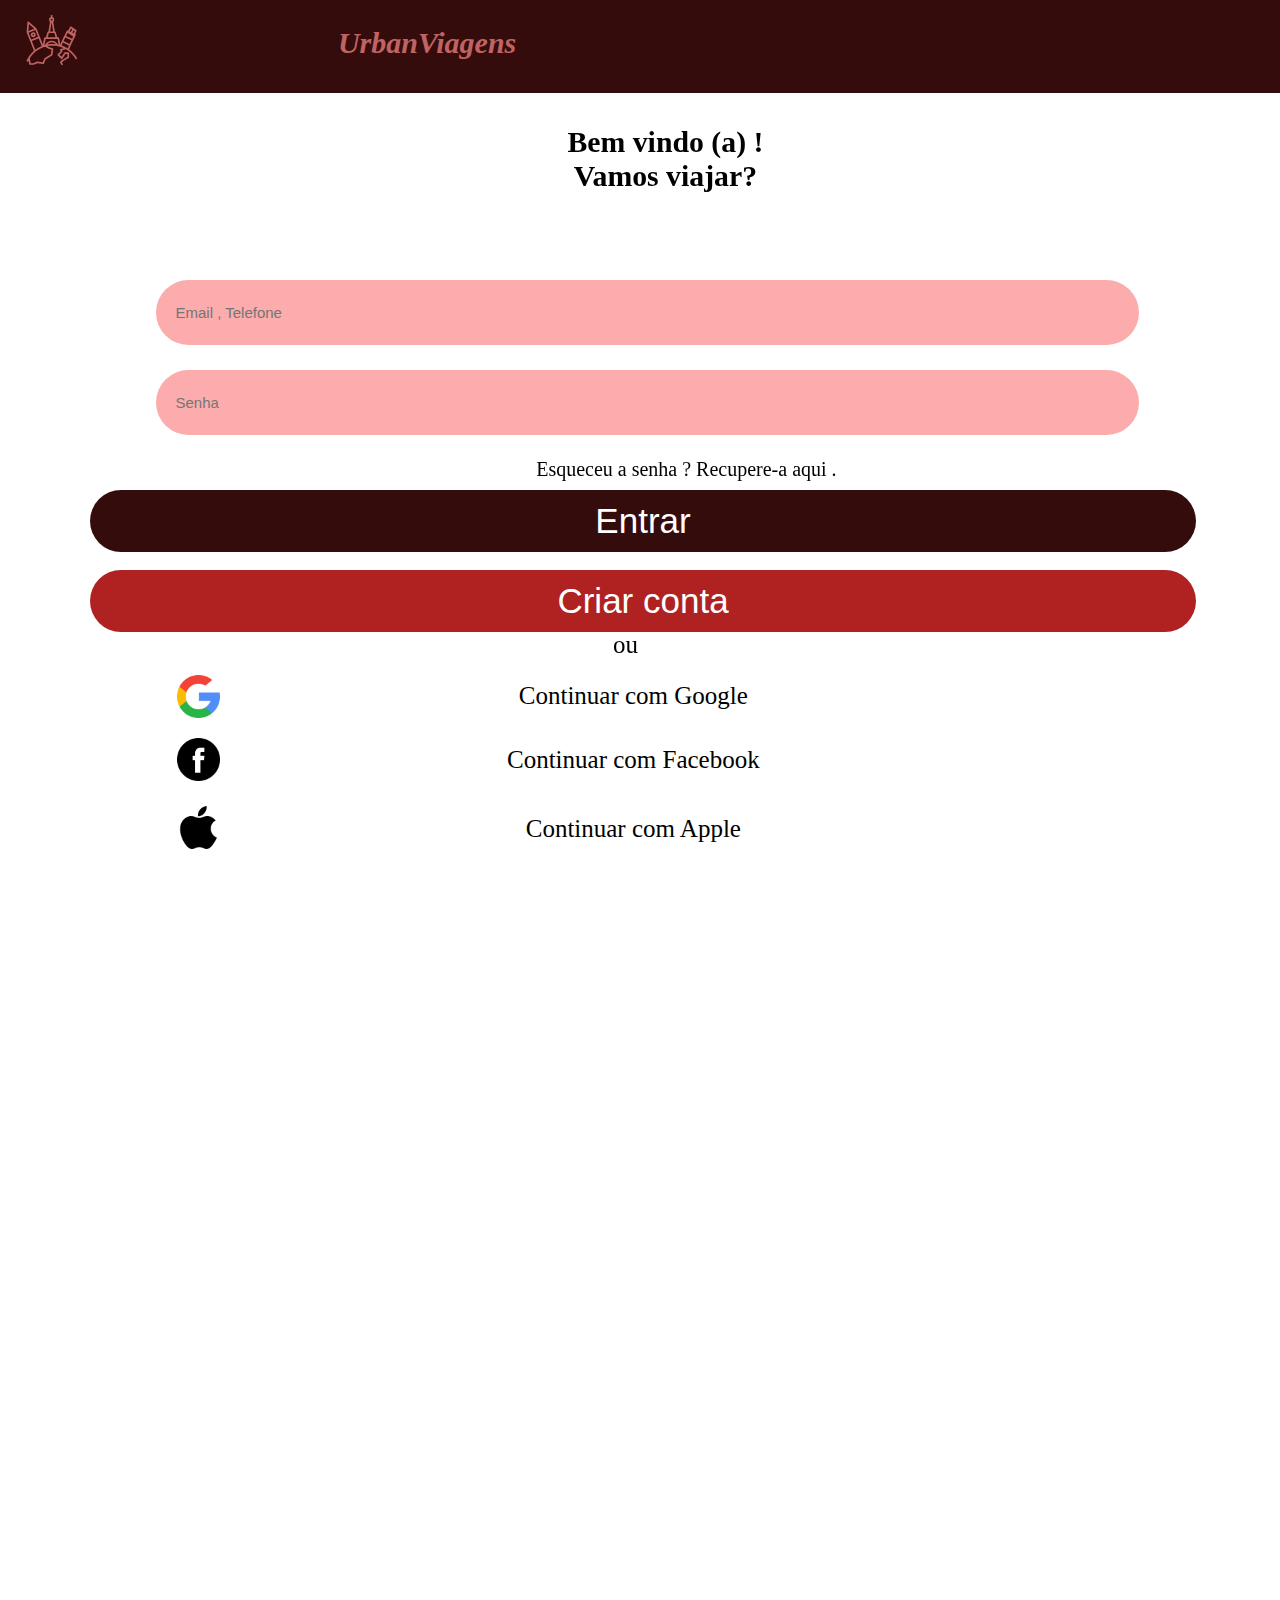
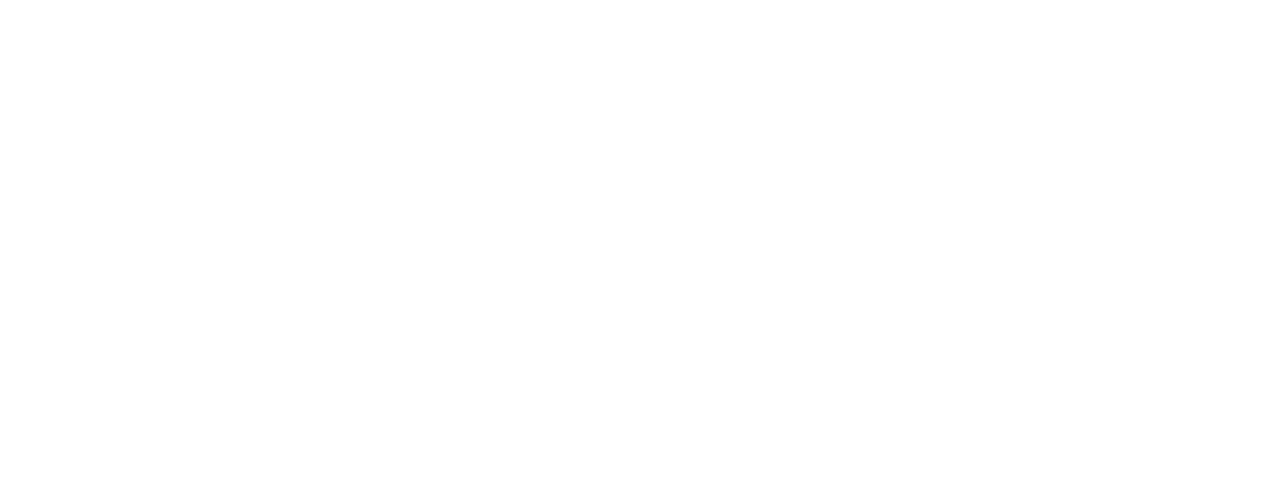
<file: index.html>
<!DOCTYPE html>
<html id="td" lang="en">
<head>
    <meta name="Author" content="Tarrique Daniel Santos">
    <meta name="App para Viajantes" content="viagem nacional e internacional">
    <meta charset="UTF-8">
    <meta http-equiv="X-UA-Compatible" content="IE=edge">
    <meta name="viewport" content="width=device-width, initial-scale=1.0">
    <link rel="stylesheet" href="./CSS/style.css">
    <link rel="shortcut icon" href="./IMG/logo-favicon.svg">
    <!--<link href="https://cdn.jsdelivr.net/npm/bootstrap@5.2.2/dist/css/bootstrap.min.css" rel="stylesheet" integrity="sha384-Zenh87qX5JnK2Jl0vWa8Ck2rdkQ2Bzep5IDxbcnCeuOxjzrPF/et3URy9Bv1WTRi" crossorigin="anonymous">-->
    <title>UrbanViagens</title>
</head>
<header>
    <div id="cabeçalho">
        <div id="logo">
            <img id="logo_cab" src="./IMG/logo-favicon.svg" alt="" srcset="">
        </div>
        <div id="titulo">
            <h1>UrbanViagens</h1>
        </div>
    </div>
</header>
<body>
    <div id="pai">
        <div>
        <h1 id="tit_p">Bem vindo (a) ! <br>
                        Vamos viajar? </h1>
        </div>
            
                <div>
                    <input class="campo" type="text" value="" placeholder="Email , Telefone">
                </div>

                <div>
                    <input  class="campo2" type="password" value="" placeholder="Senha">
                </div>
            
            <div>
                <div></div>
            <p id="esqueceu">Esqueceu a senha ? Recupere-a aqui .</p>
                <div></div>
            </div>
        <div>
            <button id="ent"><a href="home.html">Entrar</button></a>
            <button id="criar"><a href="cadastro.html">Criar conta</button></a>
        </div>
        <div id="cx_linha">
            <div class="linha"></div>
            <p id="ou">ou</p>
            <div class="linha"></div>
        </div>

        <div>
            <div id="logos"><a href="home.html"></a>
                <img class="logo_img" id="google" src="./IMG/logo_google.png" alt="" srcset="">
                <button class="rede_g"><a href="home.html">Continuar com Google</button></a>
            </div>
            
            <div id="logos"><a href="home.html"></a>
                <img class="logo_img" id="face" src="./IMG/facebook.png" alt="" srcset="">
                <button class="rede_f"><a href="home.html">Continuar com Facebook</button></a>
            </div id="logos">

            <div id="logos"><a href="home.html"></a>
                <img class="logo_img"id=apple src="./IMG/apple.png" alt="" srcset="">
                <button class="rede_a"><a href="home.html">Continuar com Apple</button></a>
            </div>
        </div>
    </div>
    
</body>
    <script src="https://cdn.jsdelivr.net/npm/bootstrap@5.2.2/dist/js/bootstrap.bundle.min.js" integrity="sha384-OERcA2EqjJCMA+/3y+gxIOqMEjwtxJY7qPCqsdltbNJuaOe923+mo//f6V8Qbsw3" crossorigin="anonymous"></script>
    <script src="https://cdn.jsdelivr.net/npm/@popperjs/core@2.11.6/dist/umd/popper.min.js" integrity="sha384-oBqDVmMz9ATKxIep9tiCxS/Z9fNfEXiDAYTujMAeBAsjFuCZSmKbSSUnQlmh/jp3" crossorigin="anonymous"></script>
    <script src="https://cdn.jsdelivr.net/npm/bootstrap@5.2.2/dist/js/bootstrap.min.js" integrity="sha384-IDwe1+LCz02ROU9k972gdyvl+AESN10+x7tBKgc9I5HFtuNz0wWnPclzo6p9vxnk" crossorigin="anonymous"></script>
</html>
</file>
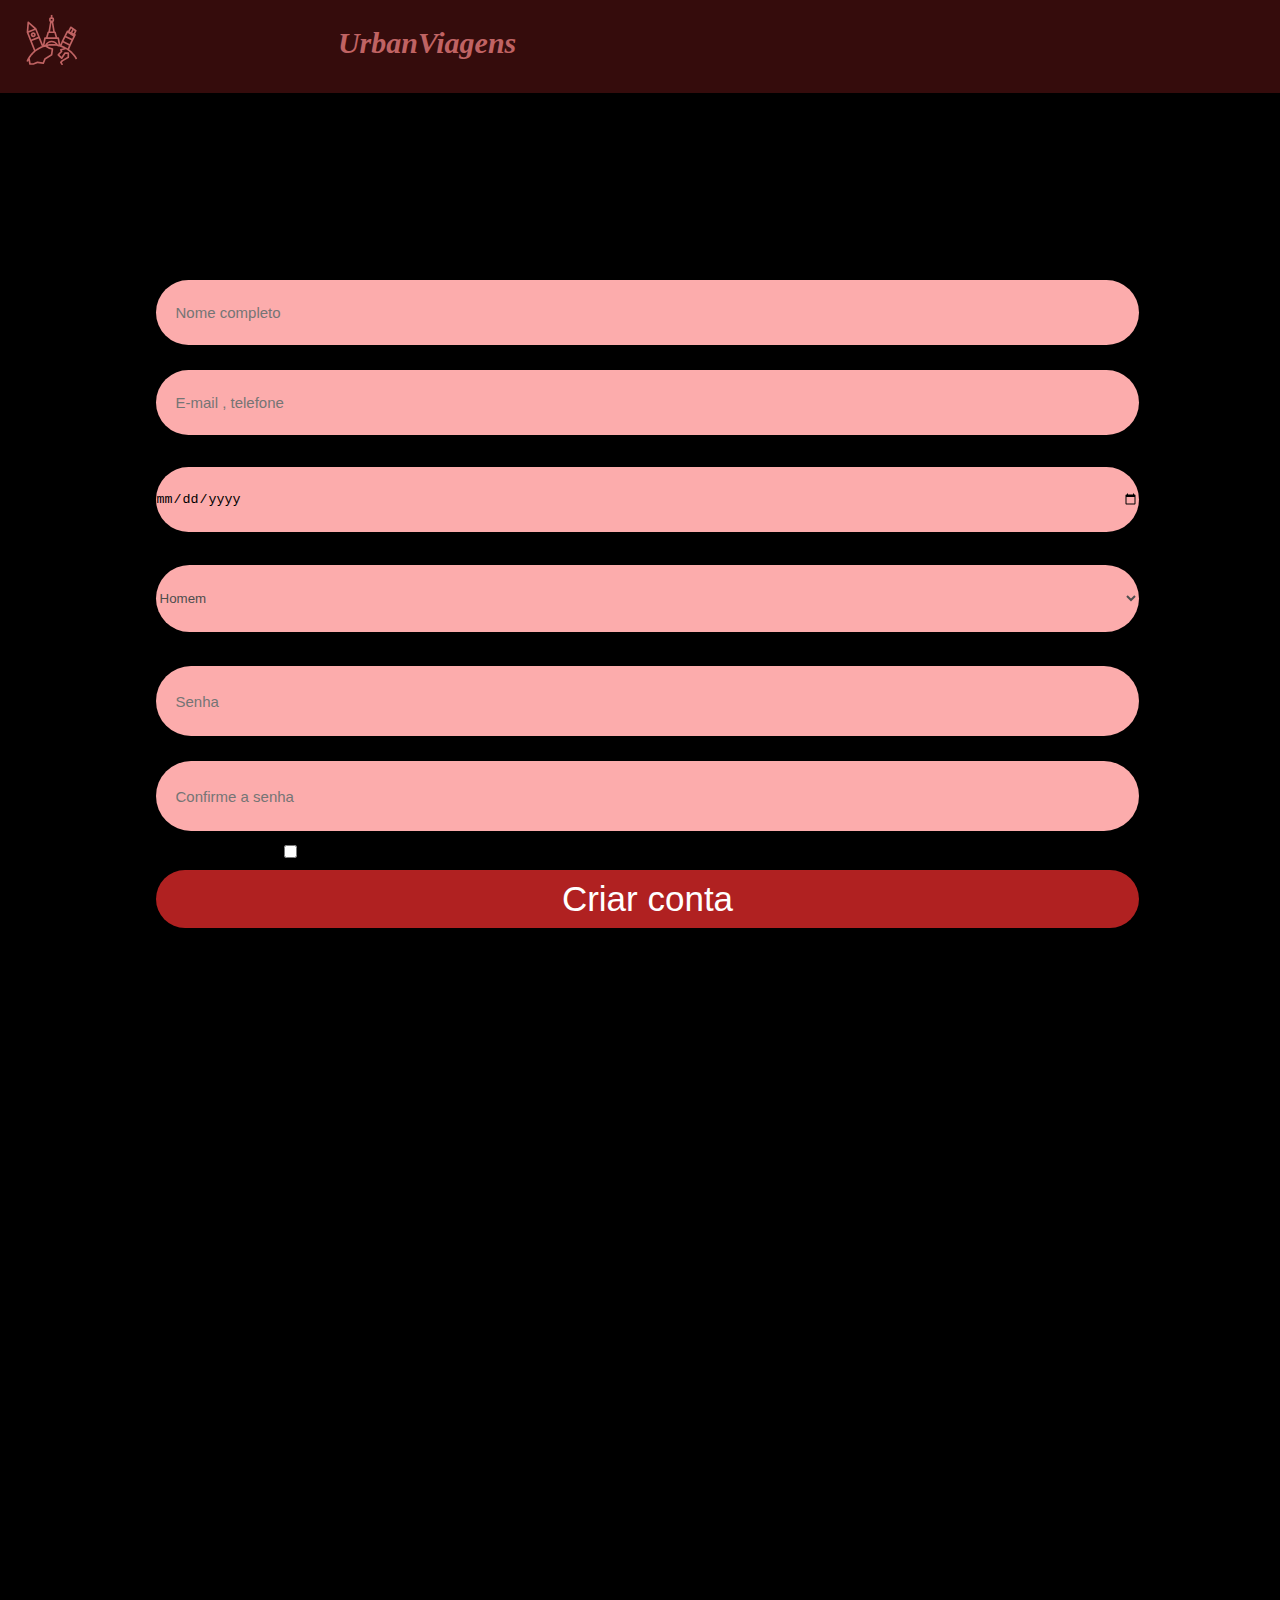
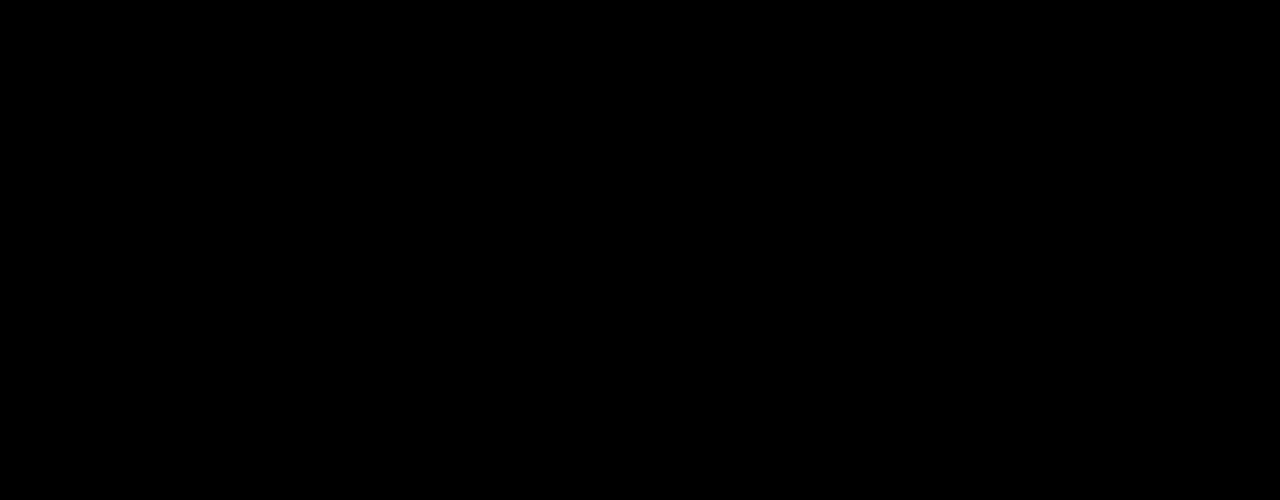
<file: cadastro.html>
<!DOCTYPE html>
<html lang="en">
<head>
    <meta name="Author" content="Tarrique Daniel Santos">
    <meta name="App para Viajantes" content="viagem nacional e internacional">
    <meta charset="UTF-8">
    <meta http-equiv="X-UA-Compatible" content="IE=edge">
    <meta name="viewport" content="width=device-width, initial-scale=1.0">
    <link rel="shortcut icon" href="./IMG/logo-favicon.svg">
    <link rel="stylesheet" href="./CSS_cadastro/cadastro.css">
    <!--<link href="https://cdn.jsdelivr.net/npm/bootstrap@5.2.2/dist/css/bootstrap.min.css" rel="stylesheet" integrity="sha384-Zenh87qX5JnK2Jl0vWa8Ck2rdkQ2Bzep5IDxbcnCeuOxjzrPF/et3URy9Bv1WTRi" crossorigin="anonymous">-->
    <title>UrbanViagens</title>
</head>
<header>
    <div id="cabeçalho">
        <div id="logo">
            <img id="logo_cab" src="./IMG/logo-favicon.svg" alt="" srcset="">
        </div>
        <div id="titulo">
            <h1>UrbanViagens</h1>
        </div>
    </div>
</header>
<body>
    <div id="pai">
        <div>
        <h1 id="tit_p">Cadastre-se !</h1>

    <div id="avião">
        <img src="./IMG/avião simples.webp" alt="">
    </div>

    </div>
            
                <div>
                    <input class="campo" type="text" value="" placeholder="Nome completo">
                </div>

                <div>
                    <input  class="campo2" type="tel" value="" placeholder="E-mail , telefone">
                </div>

                <div>
                    <input  class="campo3" type="date" value="" placeholder="Data de nascimento">
                </div>

                <div>
                    <!--<input  class="campo4" type="text" value="" placeholder="Gênero">-->
                    <select name="sexo" id="sexo" placeholder="Data de nascimento">
                        <option value="1">Homem</option>
                        <option value="2">Mulher</option>
                        <option value="3">Não-Binário</option>
                    </select>
                </div>

                <div>
                    <input  class="campo5" type="password" value="" placeholder="Senha">
                </div>

                <div>
                    <input  class="campo6" type="password" value="" placeholder="Confirme a senha">
                </div>
                <div id="quad_text">
                    <div id="quadrado"><a href="cadastro_comp.html"><input id="quad" type="checkbox"></a></div>
                    <p id="cx">Li e concordo com os termos de uso .</p>
                </div>
                
        <div>
          
            <button id="criar"><a href="home.html">Criar conta</button></a>

    </div>
    
</body>
    <script src="https://cdn.jsdelivr.net/npm/bootstrap@5.2.2/dist/js/bootstrap.bundle.min.js" integrity="sha384-OERcA2EqjJCMA+/3y+gxIOqMEjwtxJY7qPCqsdltbNJuaOe923+mo//f6V8Qbsw3" crossorigin="anonymous"></script>
    <script src="https://cdn.jsdelivr.net/npm/@popperjs/core@2.11.6/dist/umd/popper.min.js" integrity="sha384-oBqDVmMz9ATKxIep9tiCxS/Z9fNfEXiDAYTujMAeBAsjFuCZSmKbSSUnQlmh/jp3" crossorigin="anonymous"></script>
    <script src="https://cdn.jsdelivr.net/npm/bootstrap@5.2.2/dist/js/bootstrap.min.js" integrity="sha384-IDwe1+LCz02ROU9k972gdyvl+AESN10+x7tBKgc9I5HFtuNz0wWnPclzo6p9vxnk" crossorigin="anonymous"></script>
</html>
</file>
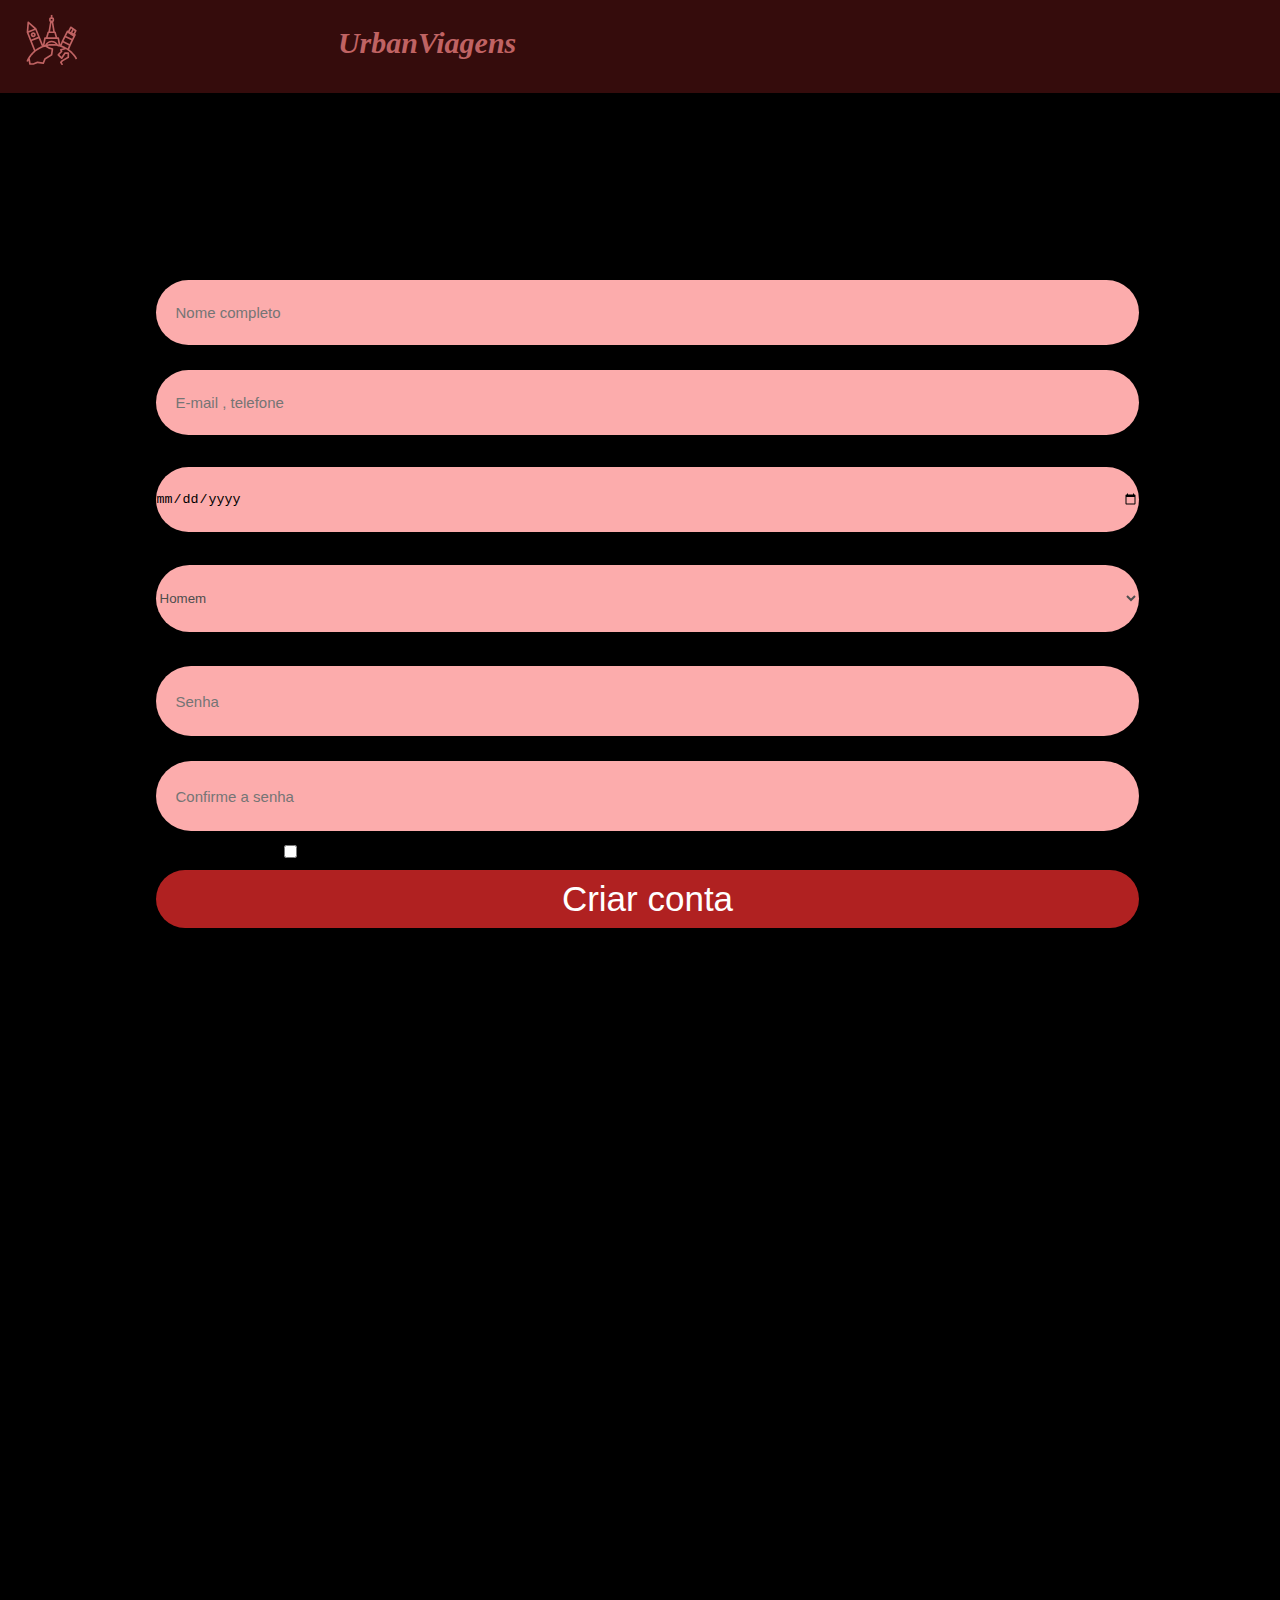
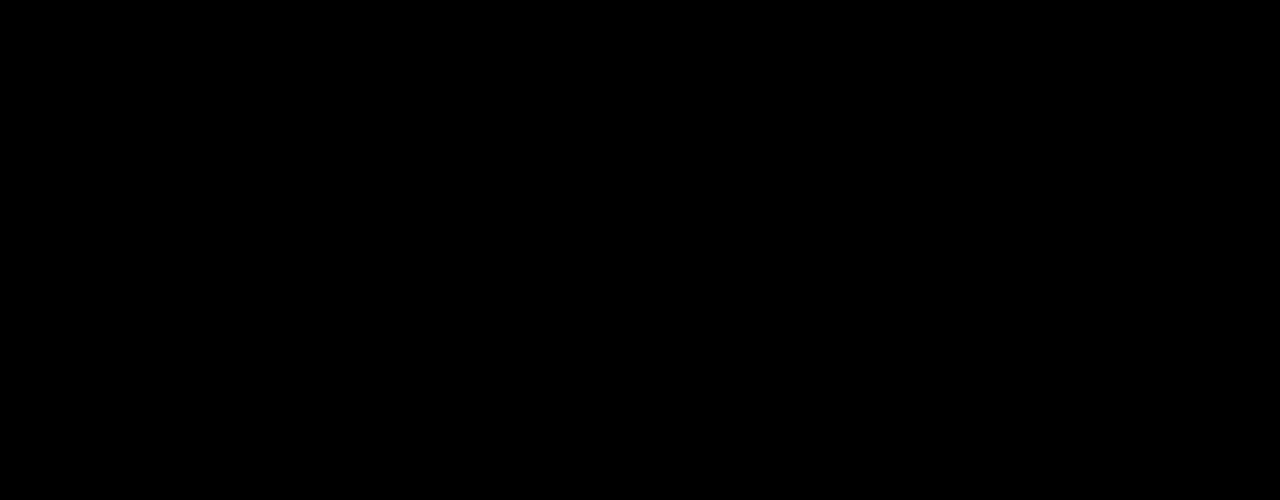
<file: cadastro_comp.html>
<!DOCTYPE html>
<html lang="en">
<head>
    <meta name="Author" content="Tarrique Daniel Santos">
    <meta name="App para Viajantes" content="viagem nacional e internacional">
    <meta charset="UTF-8">
    <meta http-equiv="X-UA-Compatible" content="IE=edge">
    <meta name="viewport" content="width=device-width, initial-scale=1.0">
    <link rel="shortcut icon" href="./IMG/logo-favicon.svg">
    <link rel="stylesheet" href="./CSS_cadastro/cadastro.css">
    <!--<link href="https://cdn.jsdelivr.net/npm/bootstrap@5.2.2/dist/css/bootstrap.min.css" rel="stylesheet" integrity="sha384-Zenh87qX5JnK2Jl0vWa8Ck2rdkQ2Bzep5IDxbcnCeuOxjzrPF/et3URy9Bv1WTRi" crossorigin="anonymous">-->
    <title>UrbanViagens</title>
</head>
<header>
    <div id="cabeçalho">
        <div id="logo">
            <img id="logo_cab" src="./IMG/logo-favicon.svg" alt="" srcset="">
        </div>
        <div id="titulo">
            <h1>UrbanViagens</h1>
        </div>
    </div>
</header>
<body>
    <div id="pai">
        <div>
        <h1 id="tit_p">Cadastre-se !</h1>

    <div id="avião">
        <img src="./IMG/avião simples.webp" alt="">
    </div>

    </div>
            
                <div>
                    <input class="campo" type="text" value="" placeholder="Nome completo">
                </div>

                <div>
                    <input  class="campo2" type="tel" value="" placeholder="E-mail , telefone">
                </div>

                <div>
                    <input  class="campo3" type="date" value="" placeholder="Data de nascimento">
                </div>

                <div>
                    <!--<input  class="campo4" type="text" value="" placeholder="Gênero">-->
                    <select name="sexo" id="sexo" placeholder="Data de nascimento">
                        <option value="1">Homem</option>
                        <option value="2">Mulher</option>
                        <option value="3">Não-Binário</option>
                    </select>
                </div>

                <div>
                    <input  class="campo5" type="password" value="" placeholder="Senha">
                </div>

                <div>
                    <input  class="campo6" type="password" value="" placeholder="Confirme a senha">
                </div>
                <div id="quad_text">
                    <div id="quadrado"><input id="quad" type="checkbox"></div>
                    <p id="cx">Li e concordo com os termos de uso .</p>
                </div>
                
        <div>
          
            <button id="criar"><a href="home.html">Criar conta</button></a>

    </div>
    
</body>
    <script src="https://cdn.jsdelivr.net/npm/bootstrap@5.2.2/dist/js/bootstrap.bundle.min.js" integrity="sha384-OERcA2EqjJCMA+/3y+gxIOqMEjwtxJY7qPCqsdltbNJuaOe923+mo//f6V8Qbsw3" crossorigin="anonymous"></script>
    <script src="https://cdn.jsdelivr.net/npm/@popperjs/core@2.11.6/dist/umd/popper.min.js" integrity="sha384-oBqDVmMz9ATKxIep9tiCxS/Z9fNfEXiDAYTujMAeBAsjFuCZSmKbSSUnQlmh/jp3" crossorigin="anonymous"></script>
    <script src="https://cdn.jsdelivr.net/npm/bootstrap@5.2.2/dist/js/bootstrap.min.js" integrity="sha384-IDwe1+LCz02ROU9k972gdyvl+AESN10+x7tBKgc9I5HFtuNz0wWnPclzo6p9vxnk" crossorigin="anonymous"></script>
</html>
</file>
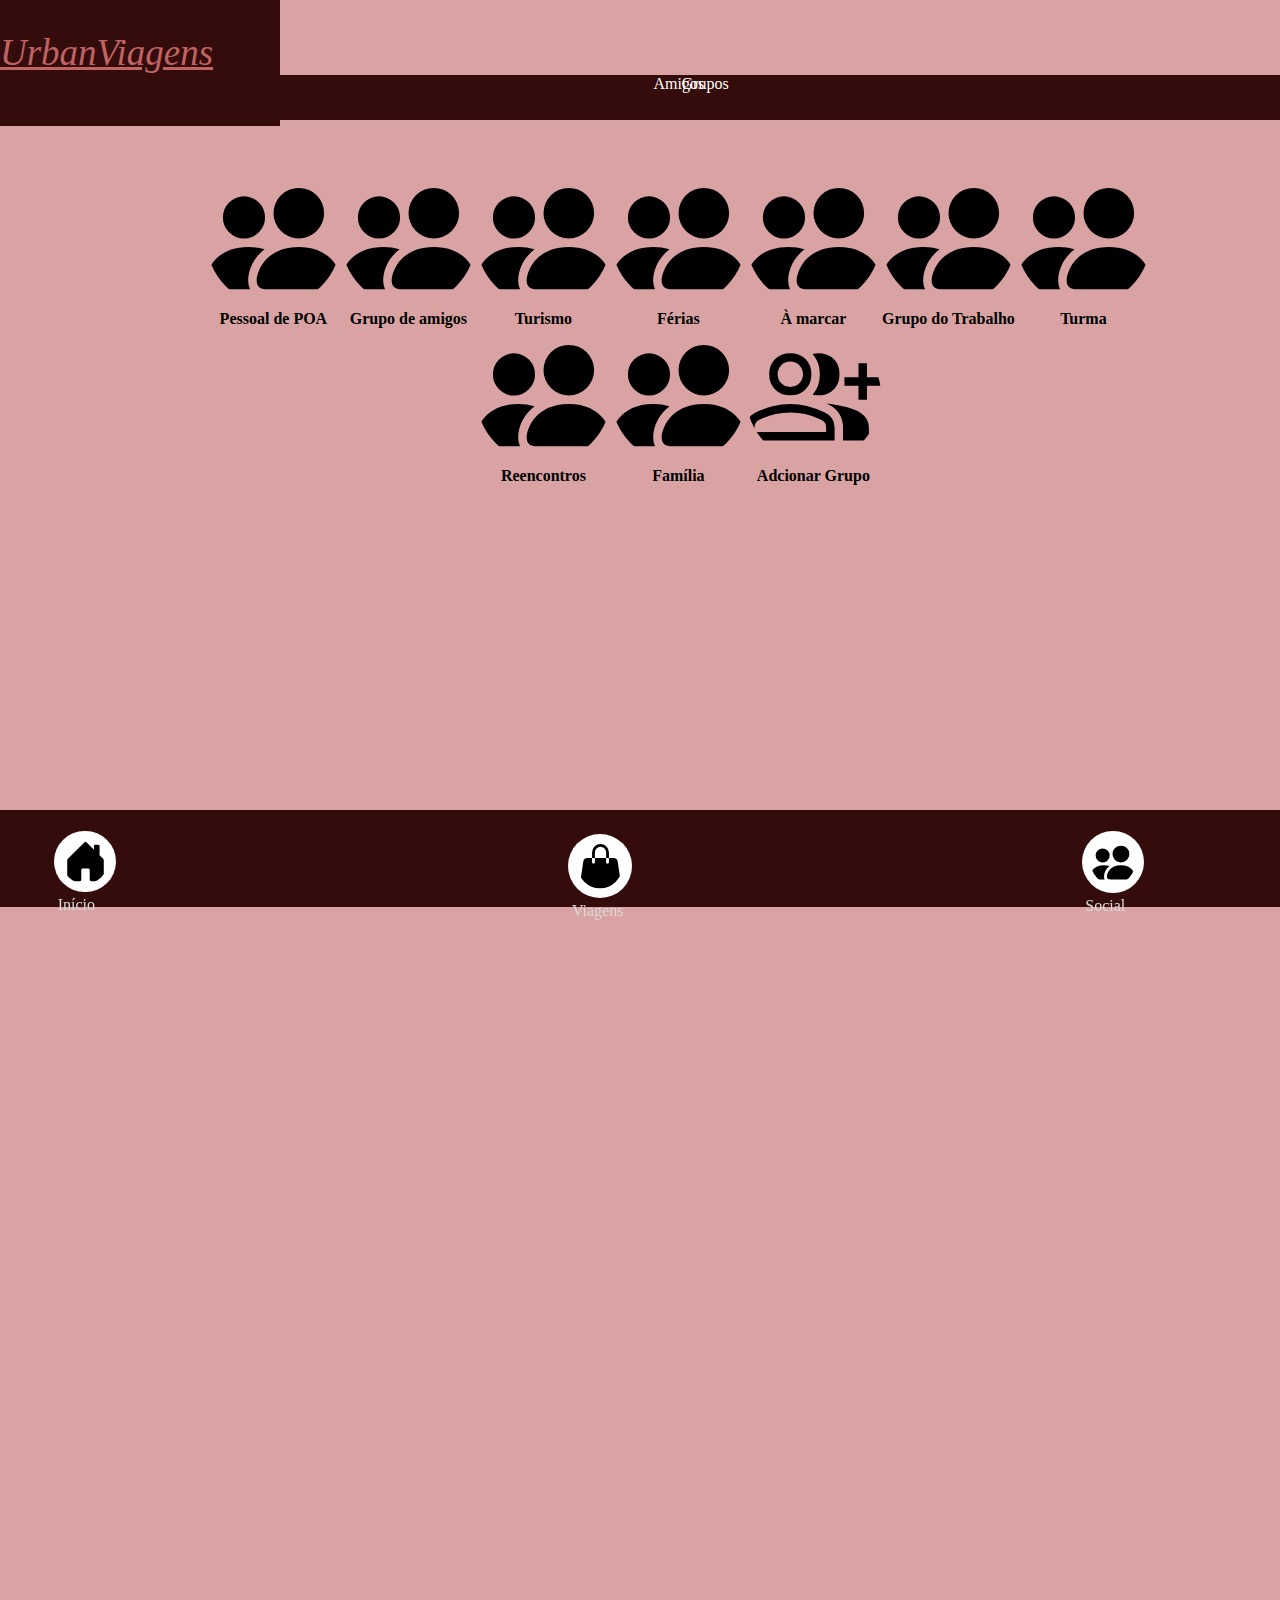
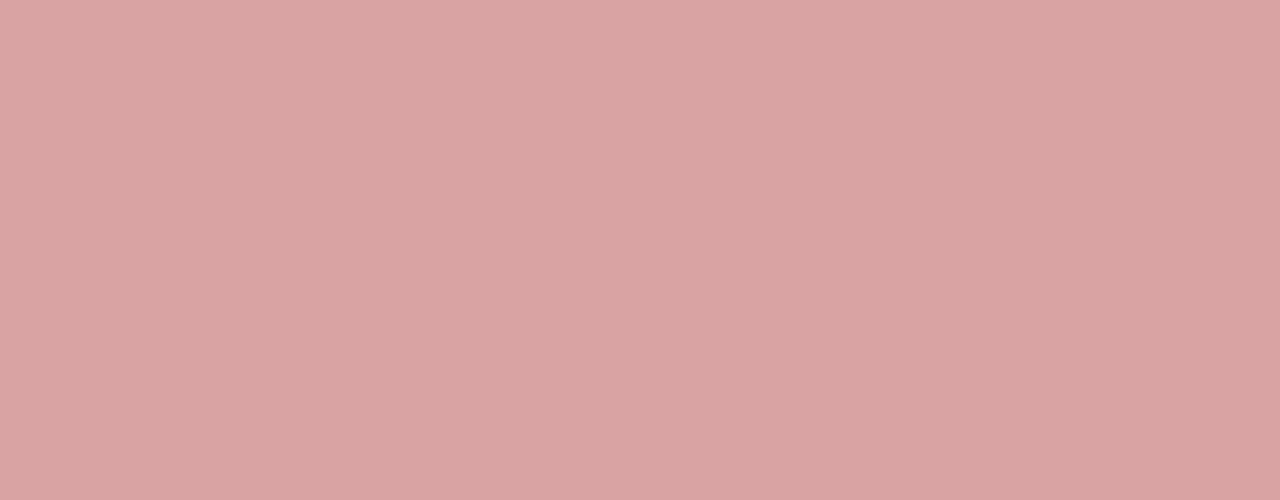
<file: grupos.html>
<!DOCTYPE html>
<html lang="en">
<head>
    <meta name="Author" content="Tarrique Daniel Santos">
    <meta name="App para Viajantes" content="viagem nacional e internacional">
    <meta charset="UTF-8">
    <meta http-equiv="X-UA-Compatible" content="IE=edge">
    <meta name="viewport" content="width=device-width, initial-scale=1.0">
    <link rel="shortcut icon" href="./IMG/logo-favicon.svg">
    <link rel="stylesheet" href="./CSS_social/social.css">
    <link href="https://cdn.jsdelivr.net/npm/bootstrap@5.0.2/dist/css/bootstrap.min.css" rel="stylesheet" integrity="sha384-EVSTQN3/azprG1Anm3QDgpJLIm9Nao0Yz1ztcQTwFspd3yD65VohhpuuCOmLASjC" crossorigin="anonymous">
    <title>UrbanViagens</title>
</head>
<header>
    <div id="cabeçalho">
        <nav class="navbar bg-light">
            <div class="container-fluid">
              <a class="navbar-brand" href="index.html">UrbanViagens</a>
              <form class="d-flex" role="search">
                <input class="form-control me-2" id="pesquisa" type="search" placeholder="Quem está procurando?" aria-label="Search">
                <button class="btn btn-outline-success" id="procurar" type="submit">Procurar</button>
              </form>
            </div>
          </nav>
    </div>
    <div id="nave">
    <ul class="nav justify-content-center">
      <li class="nav-item">
        <a class="nav-link" id="nac" href="social.html">Amigos</a>
      </li>
      <li class="nav-item">
        <a class="nav-link" id="int" href="#">Grupos</a>
      </li>
    </ul>
  </div>
</header>
<body>
    <div id="pai">
      <div id="cx_users">
        <div class="sem_ft">
            <img src="./IMG/grupo.svg" alt="" srcset="">
            <h4>Pessoal de POA</h4>
        </div>
        <div class="sem_ft">
            <img src="./IMG/grupo.svg" alt="" srcset="">
            <h4>Grupo de amigos</h4>
        </div>
        <div class="sem_ft">
            <img src="./IMG/grupo.svg" alt="" srcset="">
            <h4>Turismo</h4>
        </div>
        <div class="sem_ft">
            <img src="./IMG/grupo.svg" alt="" srcset="">
            <h4>Férias</h4>
        </div>
        <div class="sem_ft">
            <img src="./IMG/grupo.svg" alt="" srcset="">
            <h4>À marcar</h4>
        </div>
        <div class="sem_ft">
            <img src="./IMG/grupo.svg" alt="" srcset="">
            <h4>Grupo do Trabalho</h4>
        </div>
        <div class="sem_ft">
            <img src="./IMG/grupo.svg" alt="" srcset="">
            <h4>Turma</h4>
        </div>
        <div class="sem_ft">
            <img src="./IMG/grupo.svg" alt="" srcset="">
            <h4>Reencontros</h4>
        </div>
        <div class="sem_ft">
            <img src="./IMG/grupo.svg" alt="" srcset="">
            <h4>Família</h4>
        </div>
        <div class="sem_ft">
            <img src="./IMG/add_g.svg" alt="" srcset="">
            <h4>Adcionar Grupo</h4>
        </div>
    </div>
          <footer>
            <div id="menu">
            <ul>
                <div class="seletor">
                    
                <li id="inicio"><img src="./IMG/home.svg" alt="" srcset=""><a href="./home.html">Início</a></li>
                </div>
                <div class="seletor">
                    
                <li id="viagens"><img src="./IMG/viagem_mala.svg" alt="" srcset=""><a href="viagens.html">Viagens</a></li>
                </div>
                <div class="seletor">
                    
                <li id="social"><img src="./IMG/grupo.svg" alt="" srcset=""><a href="#">Social</a></li>
                </div>
            </ul>
        </div>
          </footer>
    </div>
    
</body>
    <script src="https://cdn.jsdelivr.net/npm/bootstrap@5.2.2/dist/js/bootstrap.bundle.min.js" integrity="sha384-OERcA2EqjJCMA+/3y+gxIOqMEjwtxJY7qPCqsdltbNJuaOe923+mo//f6V8Qbsw3" crossorigin="anonymous"></script>
    <script src="https://cdn.jsdelivr.net/npm/@popperjs/core@2.11.6/dist/umd/popper.min.js" integrity="sha384-oBqDVmMz9ATKxIep9tiCxS/Z9fNfEXiDAYTujMAeBAsjFuCZSmKbSSUnQlmh/jp3" crossorigin="anonymous"></script>
    <script src="https://cdn.jsdelivr.net/npm/bootstrap@5.2.2/dist/js/bootstrap.min.js" integrity="sha384-IDwe1+LCz02ROU9k972gdyvl+AESN10+x7tBKgc9I5HFtuNz0wWnPclzo6p9vxnk" crossorigin="anonymous"></script>
</html>
</file>
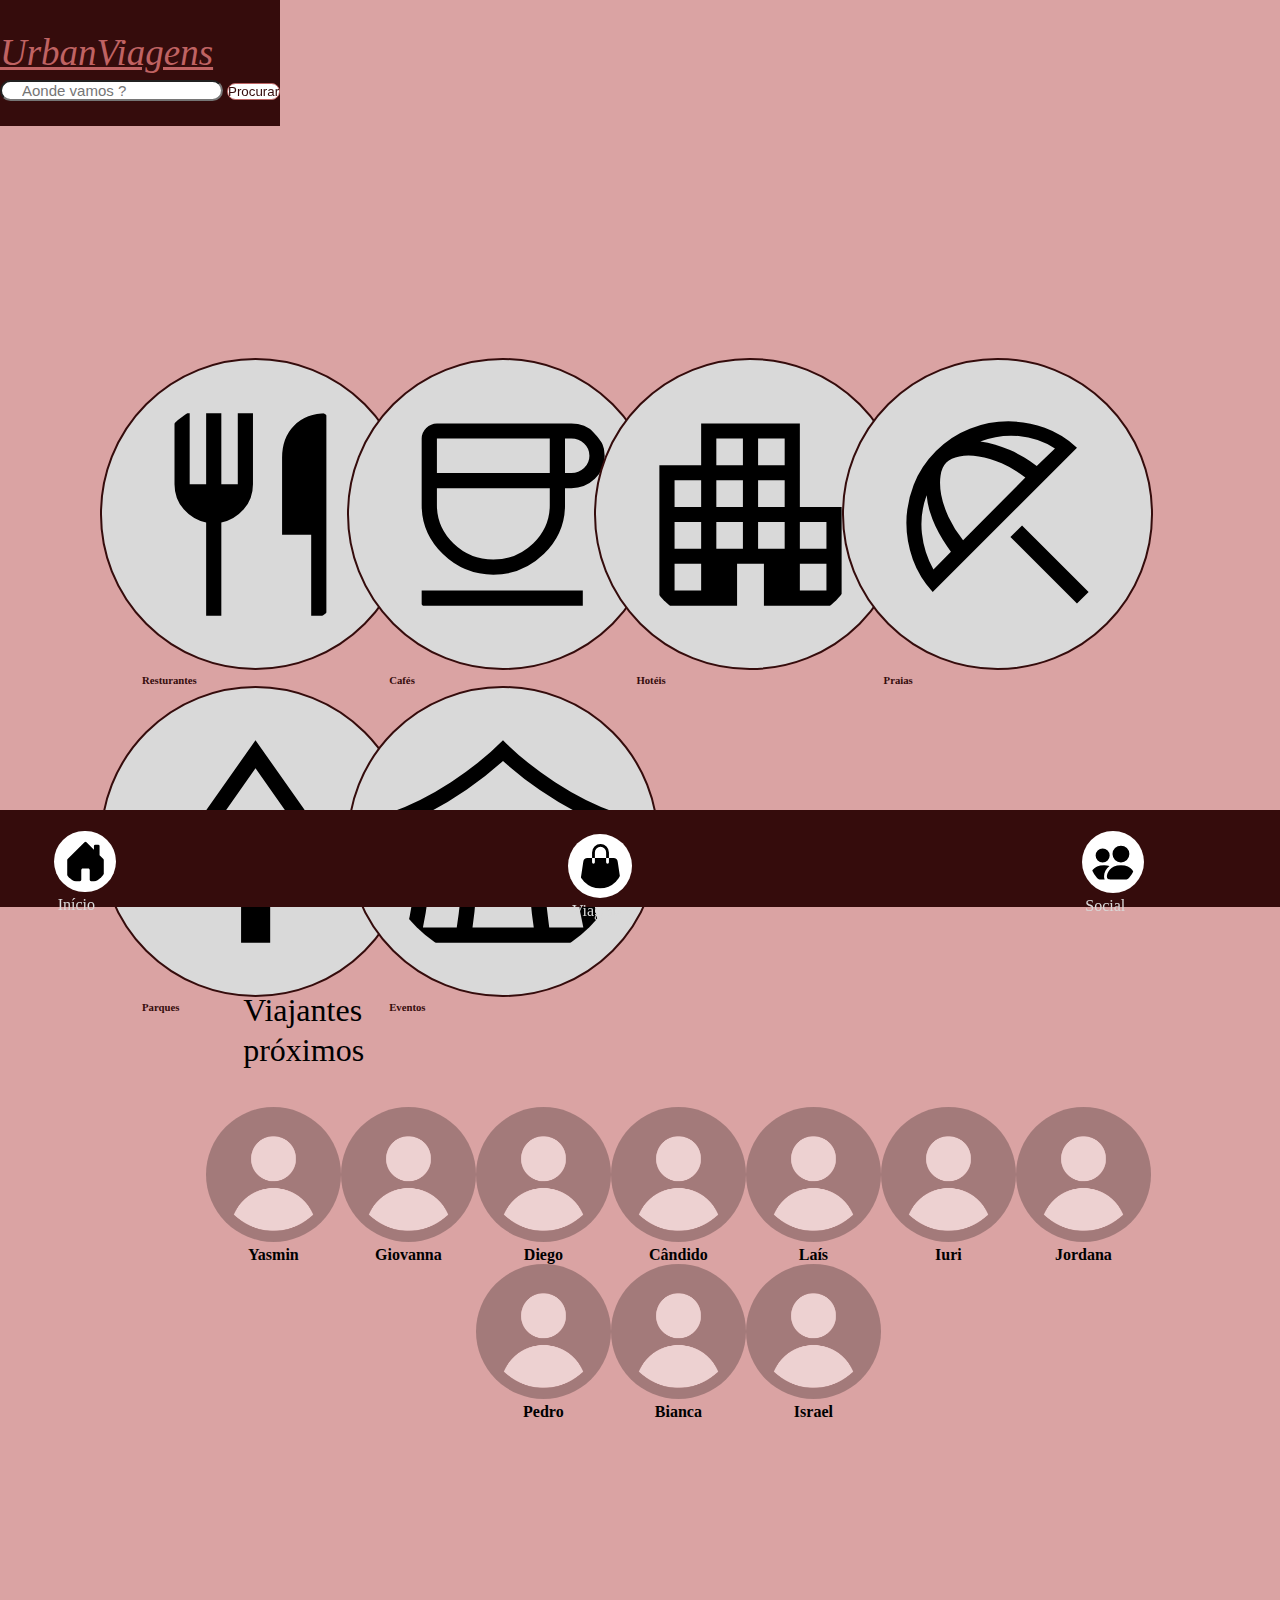
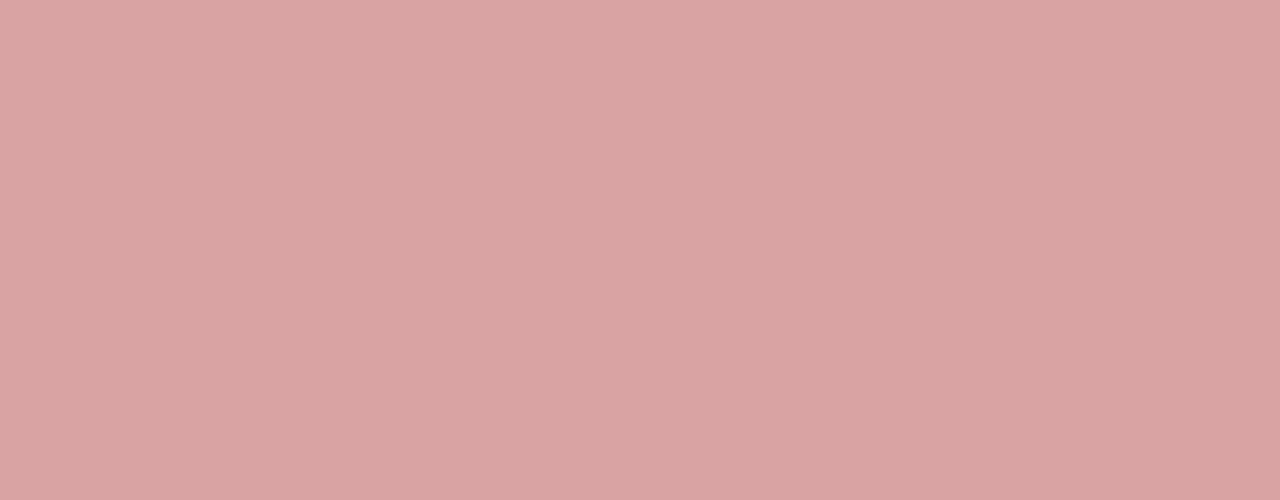
<file: home.html>
<!DOCTYPE html>
<html lang="en">
<head>
    <meta name="Author" content="Tarrique Daniel Santos">
    <meta name="App para Viajantes" content="viagem nacional e internacional">
    <meta charset="UTF-8">
    <meta http-equiv="X-UA-Compatible" content="IE=edge">
    <meta name="viewport" content="width=device-width, initial-scale=1.0">
    <link rel="shortcut icon" href="./IMG/logo-favicon.svg">
    <link rel="stylesheet" href="./CSS_home/home.css">
    <link href="https://cdn.jsdelivr.net/npm/bootstrap@5.0.2/dist/css/bootstrap.min.css" rel="stylesheet" integrity="sha384-EVSTQN3/azprG1Anm3QDgpJLIm9Nao0Yz1ztcQTwFspd3yD65VohhpuuCOmLASjC" crossorigin="anonymous">
    <title>UrbanViagens</title>
</head>
<header>
    <div id="cabeçalho">
        <nav class="navbar bg-light">
            <div class="container-fluid">
              <a class="navbar-brand"href="index.html">UrbanViagens</a>
              <form class="d-flex" role="search">
                <input class="form-control me-2" id="pesquisa" type="search" placeholder="Aonde vamos ?" aria-label="Search">
                <button class="btn btn-outline-success" type="submit">Procurar</button>
              </form>
            </div>
          </nav>
    </div>
</header>
<body>
    <div id="pai">
      <div id="cx_logos">
        <div class="cx_fx">
        <img class="fundo_logo" src="./IMG/comida.svg" alt="" srcset="">
        <h6>Resturantes</h6>
      </div>
      <div class="cx_fx">
        <img class="fundo_logo" src="./IMG/cafeteria.svg" alt="" srcset="">
        <h6>Cafés</h6>
      </div>
      <div class="cx_fx">
        <img class="fundo_logo" src="./IMG/hotel.svg" alt="" srcset="">
        <h6>Hotéis</h6>
      </div class="cx_fx">
      <div>
        <img class="fundo_logo" src="./IMG/praias.svg" alt="" srcset="">
        <h6>Praias</h6>
      </div>
      <div class="cx_fx">
        <img class="fundo_logo" src="./IMG/parque.svg" alt="" srcset="">
        <h6>Parques</h6>
      </div>
      <div class="cx_fx">
        <img class="fundo_logo" src="./IMG/eventos.svg" alt="" srcset="">
        <h6>Eventos</h6>
      </div>
      </div>
          <br>
          <div id="tipo_grid">
            <div id="mapa">
              <iframe id="taquara" src="https://www.google.com/maps/embed?pb=!1m18!1m12!1m3!1d1038501.0975848716!2d-51.81333105002503!3d-29.354640159498604!2m3!1f0!2f0!3f0!3m2!1i1024!2i768!4f13.1!3m3!1m2!1s0x872b08ebcb4c186b%3A0x423927b17fc1cd71!2sArizona%2C%20EUA!5e0!3m2!1spt-BR!2sbr!4v1669496992636!5m2!1spt-BR!2sbr" width="600" height="450" style="border:0;" allowfullscreen="" loading="lazy" referrerpolicy="no-referrer-when-downgrade"></iframe>            
            </div>
            <h1>Viajantes próximos</h1>
            <div id="cx_users">
                <div class="sem_ft">
                    <img src="./IMG/sem fotooo.png" alt="" srcset="">
                    <h4>Yasmin</h4>
                </div>
                <div class="sem_ft">
                    <img src="./IMG/sem fotooo.png" alt="" srcset="">
                    <h4>Giovanna</h4>
                </div>
                <div class="sem_ft">
                    <img src="./IMG/sem fotooo.png" alt="" srcset="">
                    <h4>Diego</h4>
                </div>
                <div class="sem_ft">
                    <img src="./IMG/sem fotooo.png" alt="" srcset="">
                    <h4>Cândido</h4>
                </div>
                <div class="sem_ft">
                    <img src="./IMG/sem fotooo.png" alt="" srcset="">
                    <h4>Laís</h4>
                </div>
                <div class="sem_ft">
                    <img src="./IMG/sem fotooo.png" alt="" srcset="">
                    <h4>Iuri</h4>
                </div>
                <div class="sem_ft">
                    <img src="./IMG/sem fotooo.png" alt="" srcset="">
                    <h4>Jordana</h4>
                </div>
                <div class="sem_ft">
                    <img src="./IMG/sem fotooo.png" alt="" srcset="">
                    <h4>Pedro</h4>
                </div>
                <div class="sem_ft">
                    <img src="./IMG/sem fotooo.png" alt="" srcset="">
                    <h4>Bianca</h4>
                </div>
                <div class="sem_ft">
                    <img src="./IMG/sem fotooo.png" alt="" srcset="">
                    <h4>Israel</h4>
                </div>
            </div>
          </div>
          <footer>
            <div id="menu">
            <ul>
                <div class="seletor">
                    
                <li id="inicio"><img src="./IMG/home.svg" alt="" srcset=""><a href="home.html">Início</a></li>
                </div>
                <div class="seletor">
                    
                <li id="viagens"><img src="./IMG/viagem_mala.svg" alt="" srcset=""><a href="viagens.html">Viagens</a></li>
                </div>
                <div class="seletor">
                    
                <li id="social"><img src="./IMG/grupo.svg" alt="" srcset=""><a href="social.html">Social</a></li>
                </div>
            </ul>
        </div>
          </footer>
    </div>
    
</body>
    <script src="https://cdn.jsdelivr.net/npm/bootstrap@5.2.2/dist/js/bootstrap.bundle.min.js" integrity="sha384-OERcA2EqjJCMA+/3y+gxIOqMEjwtxJY7qPCqsdltbNJuaOe923+mo//f6V8Qbsw3" crossorigin="anonymous"></script>
    <script src="https://cdn.jsdelivr.net/npm/@popperjs/core@2.11.6/dist/umd/popper.min.js" integrity="sha384-oBqDVmMz9ATKxIep9tiCxS/Z9fNfEXiDAYTujMAeBAsjFuCZSmKbSSUnQlmh/jp3" crossorigin="anonymous"></script>
    <script src="https://cdn.jsdelivr.net/npm/bootstrap@5.2.2/dist/js/bootstrap.min.js" integrity="sha384-IDwe1+LCz02ROU9k972gdyvl+AESN10+x7tBKgc9I5HFtuNz0wWnPclzo6p9vxnk" crossorigin="anonymous"></script>
</html>
</file>
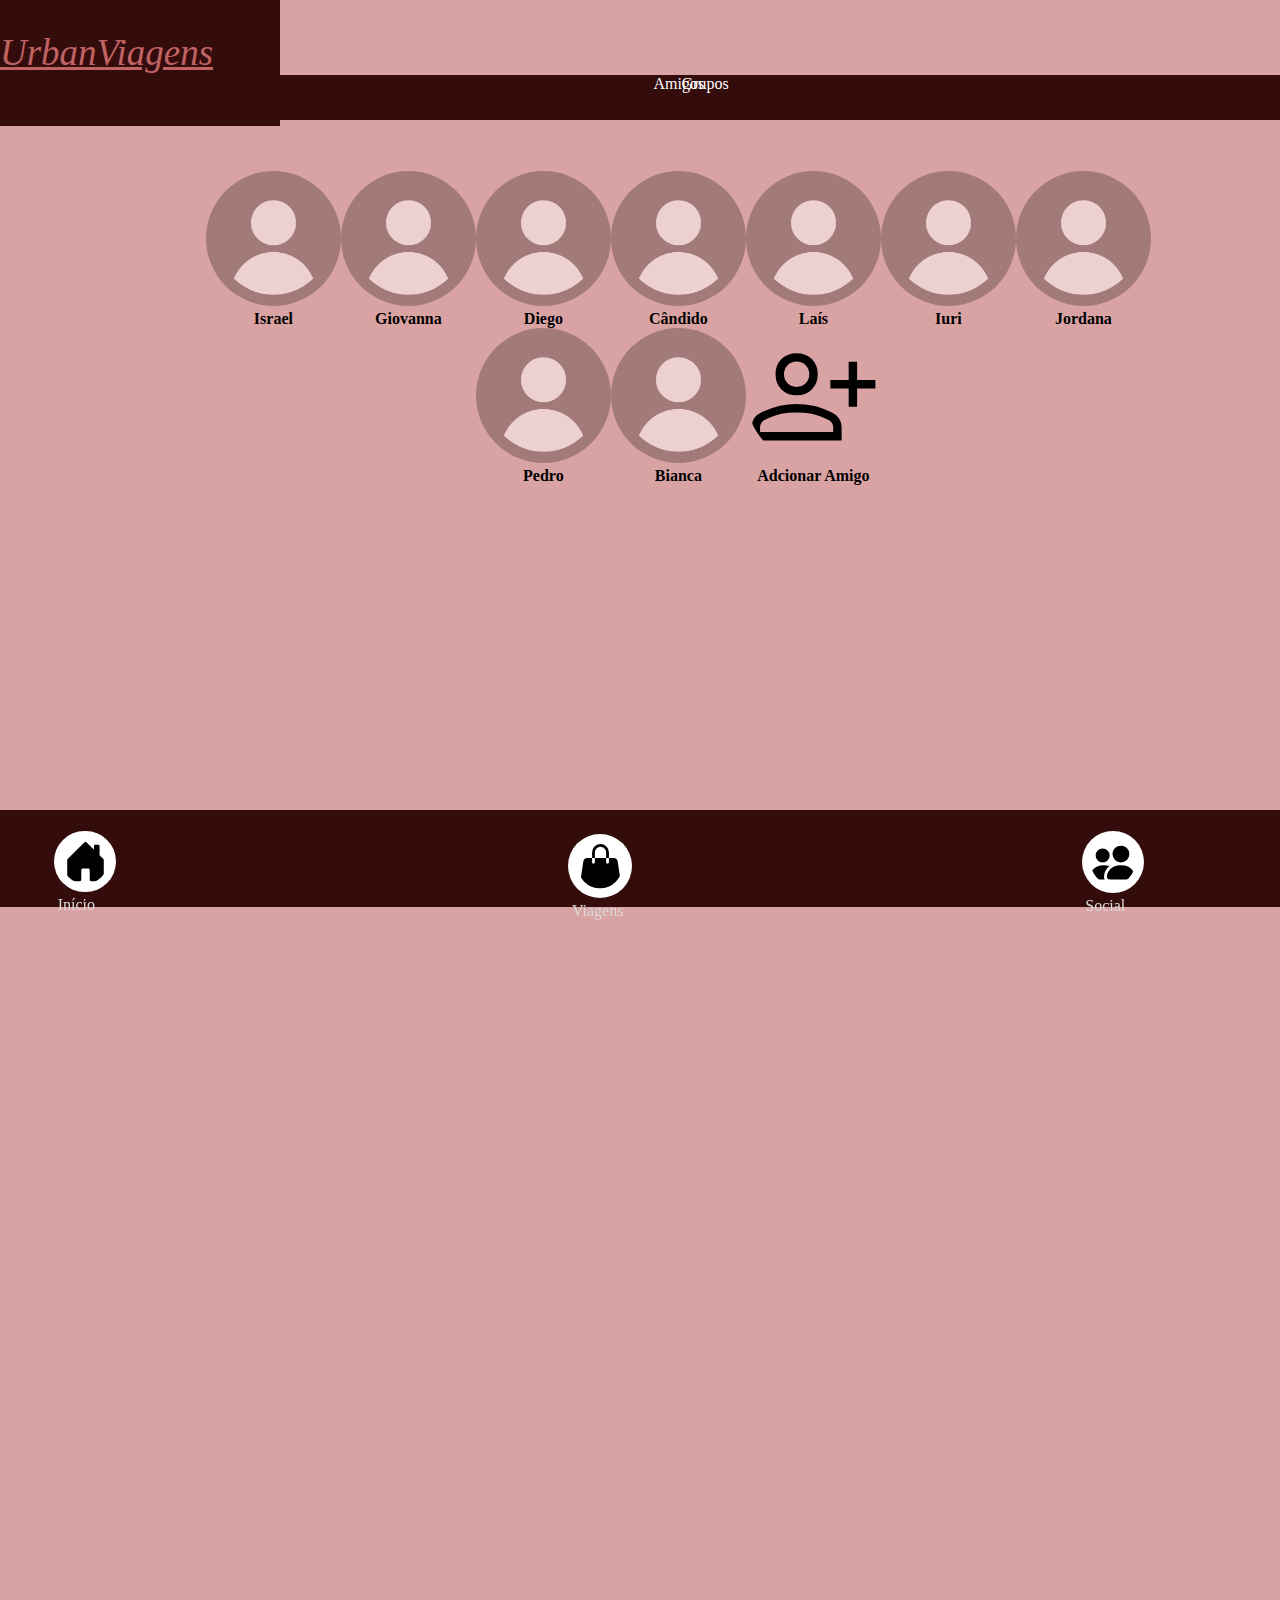
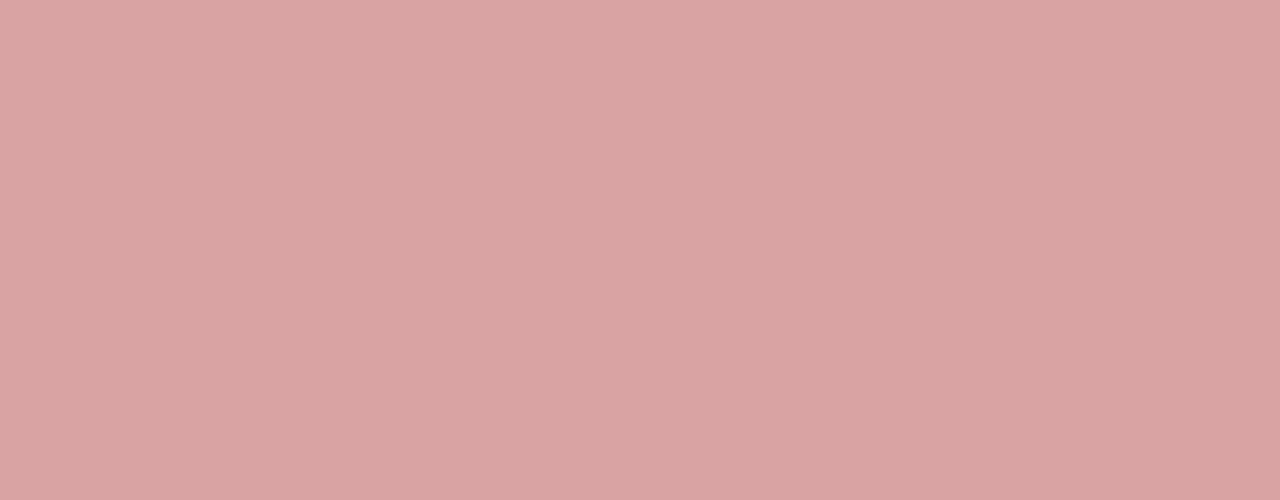
<file: social.html>
<!DOCTYPE html>
<html lang="en">
<head>
    <meta name="Author" content="Tarrique Daniel Santos">
    <meta name="App para Viajantes" content="viagem nacional e internacional">
    <meta charset="UTF-8">
    <meta http-equiv="X-UA-Compatible" content="IE=edge">
    <meta name="viewport" content="width=device-width, initial-scale=1.0">
    <link rel="shortcut icon" href="./IMG/logo-favicon.svg">
    <link rel="stylesheet" href="./CSS_social/social.css">
    <link href="https://cdn.jsdelivr.net/npm/bootstrap@5.0.2/dist/css/bootstrap.min.css" rel="stylesheet" integrity="sha384-EVSTQN3/azprG1Anm3QDgpJLIm9Nao0Yz1ztcQTwFspd3yD65VohhpuuCOmLASjC" crossorigin="anonymous">
    <title>UrbanViagens</title>
</head>
<header>
    <div id="cabeçalho">
        <nav class="navbar bg-light">
            <div class="container-fluid">
              <a class="navbar-brand" href="index.html">UrbanViagens</a>
              <form class="d-flex" role="search">
                <input class="form-control me-2" id="pesquisa" type="search" placeholder="Quem está procurando?" aria-label="Search">
                <button class="btn btn-outline-success" id="procurar" type="submit">Procurar</button>
              </form>
            </div>
          </nav>
    </div>
    <div id="nave">
    <ul class="nav justify-content-center">
      <li class="nav-item">
        <a class="nav-link" id="nac" href="#">Amigos</a>
      </li>
      <li class="nav-item">
        <a class="nav-link" id="int" href="grupos.html">Grupos</a>
      </li>
    </ul>
  </div>
</header>
<body>
    <div id="pai">
      <div id="cx_users">
        <div class="sem_ft">
            <img src="./IMG/sem fotooo.png" alt="" srcset="">
            <h4>Israel</h4>
        </div>
        <div class="sem_ft">
            <img src="./IMG/sem fotooo.png" alt="" srcset="">
            <h4>Giovanna</h4>
        </div>
        <div class="sem_ft">
            <img src="./IMG/sem fotooo.png" alt="" srcset="">
            <h4>Diego</h4>
        </div>
        <div class="sem_ft">
            <img src="./IMG/sem fotooo.png" alt="" srcset="">
            <h4>Cândido</h4>
        </div>
        <div class="sem_ft">
            <img src="./IMG/sem fotooo.png" alt="" srcset="">
            <h4>Laís</h4>
        </div>
        <div class="sem_ft">
            <img src="./IMG/sem fotooo.png" alt="" srcset="">
            <h4>Iuri</h4>
        </div>
        <div class="sem_ft">
            <img src="./IMG/sem fotooo.png" alt="" srcset="">
            <h4>Jordana</h4>
        </div>
        <div class="sem_ft">
            <img src="./IMG/sem fotooo.png" alt="" srcset="">
            <h4>Pedro</h4>
        </div>
        <div class="sem_ft">
            <img src="./IMG/sem fotooo.png" alt="" srcset="">
            <h4>Bianca</h4>
        </div>
        <div class="sem_ft">
            <img src="./IMG/add_user.svg" alt="" srcset="">
            <h4>Adcionar Amigo</h4>
        </div>
    </div>
          <footer>
            <div id="menu">
            <ul>
                <div class="seletor">
                    
                <li id="inicio"><img src="./IMG/home.svg" alt="" srcset=""><a href="./home.html">Início</a></li>
                </div>
                <div class="seletor">
                    
                <li id="viagens"><img src="./IMG/viagem_mala.svg" alt="" srcset=""><a href="viagens.html">Viagens</a></li>
                </div>
                <div class="seletor">
                    
                <li id="social"><img src="./IMG/grupo.svg" alt="" srcset=""><a href="#">Social</a></li>
                </div>
            </ul>
        </div>
          </footer>
    </div>
    
</body>
    <script src="https://cdn.jsdelivr.net/npm/bootstrap@5.2.2/dist/js/bootstrap.bundle.min.js" integrity="sha384-OERcA2EqjJCMA+/3y+gxIOqMEjwtxJY7qPCqsdltbNJuaOe923+mo//f6V8Qbsw3" crossorigin="anonymous"></script>
    <script src="https://cdn.jsdelivr.net/npm/@popperjs/core@2.11.6/dist/umd/popper.min.js" integrity="sha384-oBqDVmMz9ATKxIep9tiCxS/Z9fNfEXiDAYTujMAeBAsjFuCZSmKbSSUnQlmh/jp3" crossorigin="anonymous"></script>
    <script src="https://cdn.jsdelivr.net/npm/bootstrap@5.2.2/dist/js/bootstrap.min.js" integrity="sha384-IDwe1+LCz02ROU9k972gdyvl+AESN10+x7tBKgc9I5HFtuNz0wWnPclzo6p9vxnk" crossorigin="anonymous"></script>
</html>
</file>
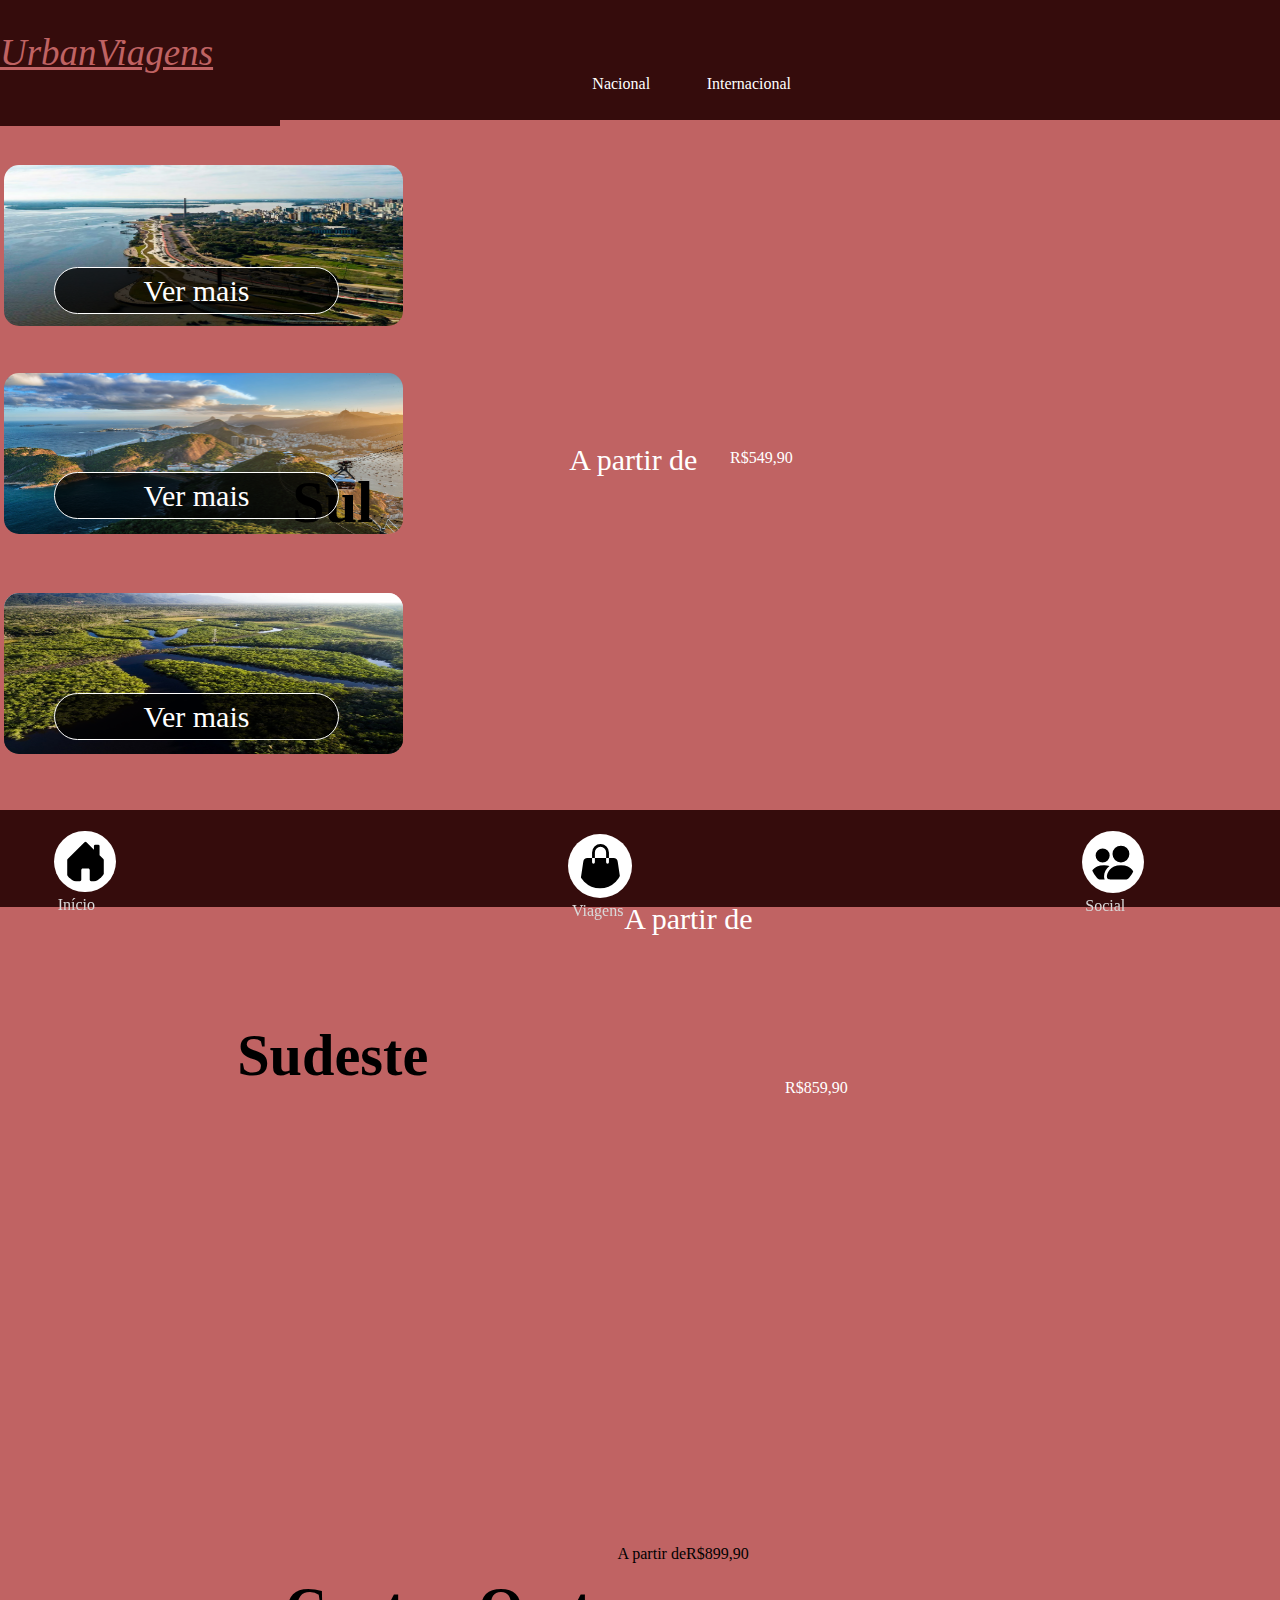
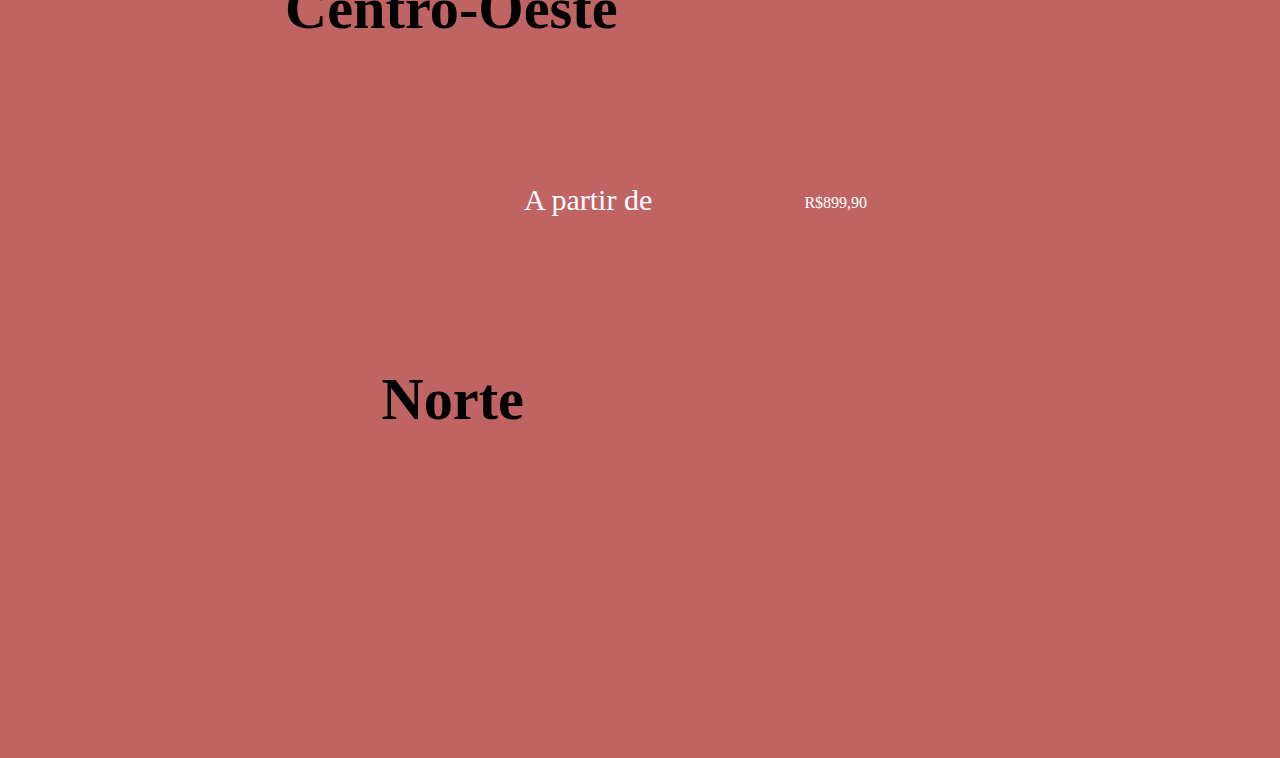
<file: viagens.html>
<!DOCTYPE html>
<html lang="en">
<head>
    <meta name="Author" content="Tarrique Daniel Santos">
    <meta name="App para Viajantes" content="viagem nacional e internacional">
    <meta charset="UTF-8">
    <meta http-equiv="X-UA-Compatible" content="IE=edge">
    <meta name="viewport" content="width=device-width, initial-scale=1.0">
    <link rel="shortcut icon" href="./IMG/logo-favicon.svg">
    <link rel="stylesheet" href="./CSS_viagens/viagens.css">
    <link href="https://cdn.jsdelivr.net/npm/bootstrap@5.0.2/dist/css/bootstrap.min.css" rel="stylesheet" integrity="sha384-EVSTQN3/azprG1Anm3QDgpJLIm9Nao0Yz1ztcQTwFspd3yD65VohhpuuCOmLASjC" crossorigin="anonymous">
    <title>UrbanViagens</title>
</head>
<header>
    <div id="cabeçalho">
        <nav class="navbar bg-light">
            <div class="container-fluid">
              <a class="navbar-brand" href="index.html">UrbanViagens</a>
              <form class="d-flex" role="search">
                <input class="form-control me-2" id="pesquisa" type="search" placeholder="Aonde vamos ?" aria-label="Search">
                <button class="btn btn-outline-success" id="procurar" type="submit">Procurar</button>
              </form>
            </div>
          </nav>
    </div>
    <div id="nave">
    <ul class="nav justify-content-center">
      <li class="nav-item">
        <a class="nav-link" id="nac" href="#">Nacional</a>
      </li>
      <li class="nav-item">
        <a class="nav-link" id="int" href="#">Internacional</a>
      </li>
    </ul>
  </div>
</header>
<body>
    <div id="pai">
        <div id="tipo_grid">
            <div class="regiao">
              <h2 id="reg">Sul</h2>
              <div class="image_fundo"><img src="./IMG/poa.webp" alt="" srcset=""></div>
              <p class="info">A partir de</p>
              <p class="valor">R$549,90</p>
            <button class="ver_mais">Ver mais</button>
            </div>
            <div class="regiao2">
              <h2 id="reg2">Sudeste</h2>
              <div class="image_fundo2"><img src="./IMG/pão de açucar.jpg" alt="" srcset=""></div>
              <p class="info2">A partir de</p>
              <p class="valor2">R$859,90</p>
     
            </div>
            <div class="regiao3">
              <h2 id="reg2">Centro-Oeste</h2>
              <div class="image_fundo3"><img src="./IMG/DF.webp" alt="" srcset=""></div>
              <p class="info3">A partir de</p>
              <p class="valor3">R$899,90</p>
            <button class="ver_mais3">Ver mais</button>
            </div>
            <div class="regiao4">
              <h2 id="reg3">Norte</h2>
              <div class="image_fundo4"><img src="./IMG/floresta-amazonica.jpg" alt="" srcset=""></div>
              <p class="info4">A partir de</p>
              <p class="valor4">R$899,90</p>
            <button class="ver_mais4">Ver mais</button>
            </div>
         
        </div>
    </div>
          <footer>
            <div id="menu">
            <ul>
                <div class="seletor">
                    
                <li id="inicio"><img src="./IMG/home.svg" alt="" srcset=""><a href="./home.html">Início</a></li>
                </div>
                <div class="seletor">
                    
                <li id="viagens"><img src="./IMG/viagem_mala.svg" alt="" srcset=""><a href="viagens.html">Viagens</a></li>
                </div>
                <div class="seletor">
                    
                <li id="social"><img src="./IMG/grupo.svg" alt="" srcset=""><a href="./social.html">Social</a></li>
                </div>
            </ul>
        </div>
          </footer>
    </div>
    
</body>
    <script src="https://cdn.jsdelivr.net/npm/bootstrap@5.2.2/dist/js/bootstrap.bundle.min.js" integrity="sha384-OERcA2EqjJCMA+/3y+gxIOqMEjwtxJY7qPCqsdltbNJuaOe923+mo//f6V8Qbsw3" crossorigin="anonymous"></script>
    <script src="https://cdn.jsdelivr.net/npm/@popperjs/core@2.11.6/dist/umd/popper.min.js" integrity="sha384-oBqDVmMz9ATKxIep9tiCxS/Z9fNfEXiDAYTujMAeBAsjFuCZSmKbSSUnQlmh/jp3" crossorigin="anonymous"></script>
    <script src="https://cdn.jsdelivr.net/npm/bootstrap@5.2.2/dist/js/bootstrap.min.js" integrity="sha384-IDwe1+LCz02ROU9k972gdyvl+AESN10+x7tBKgc9I5HFtuNz0wWnPclzo6p9vxnk" crossorigin="anonymous"></script>
</html>
</file>
<file: CSS/style.css>
*{
    padding: 0%;
    margin: 0%;
}
#td{
    height: 50px;
}

::-webkit-scrollbar{
    width: 11px;
}

::-webkit-scrollbar-thumb{
    background: -webkit-linear-gradient(left, #fcacac, #350c0c);
    border-left:1px solid #000;
    border-top:1px solid #000;
    border-bottom:1px solid #000;
}
#cabeçalho{
    position: absolute;
    width: 100%;
    height:  10.415584415584416vh;
    left: 0px;
    top: -1px;
    background: #350C0C;
    display: block;
}

#logo_cab{
    height: 9.315584415584416vh;
    text-align: justify;
    
}

#titulo{
    position: absolute;
    left: 26.4%;
    right: 10.07%;
    top: 28.38%;
    font-family: 'Shrikhand';
    font-style: italic;
    font-size: 15px;
    bottom: 75.68%;
    color: #C06363;
    margin-right: 5%;
    
}

body{
    background-image: url("https://thumbs.dreamstime.com/b/topographic-map-contour-lines-attraction-seamless-vector-pattern-nhiker-carte-guide-map-topographic-map-contour-121073201.jpg");
    display: grid;
    height: 2100px;
}

#tit_p{
    position: fixed;
    left: 17.99%;
    right: 14.02%;
    top: 13.93%;
    bottom: 71.38%;
    font-family: 'Staatliches';
    font-style: bold;
    font-size: 3.311003030303030303vh;
    color: #000000;
    text-align: center;
}


input:placeholder-shown{

    padding-left: 20px;
    font-size: 15px;
}

.campo{
    
    position: absolute;
    left: 12.15%;
    right: 10.98%;
    top: 31.1%;
    bottom: 61.66%;
    background: #FCACAC;
    border-radius: 35px;
    border: none;
    margin: auto;
}
/*
Laiara mudou e agora aparece a senha, recomendo revisar o campo2
*/
.campo2 {
    position: absolute;
    left: 12.15%;
    right: 10.98%;
    top: 41.1%;
    bottom: 51.66%;
    background: #FCACAC;
    border-radius: 35px;
    border: none;
    margin: auto;
}

#pai{
    position: flex;
}

#esqueceu{
    position: absolute;
    left: 13.79%;
    right: 6.54%;
    top: 50.54%;
    bottom: 47.08%;
    font-family: 'Ubuntu Condensed';
    font-style: normal;
    font-weight: 400;
    font-size: 20px;
    line-height: 29px;
    color: #000000;
    text-align: center;
}

#ent a{
    color: #fff;
    font-size: 35px;
    text-decoration: none;
}

#criar a{
    color: #fff;
    font-size: 35px;
    text-decoration: none;
}

#ent{
    position: absolute;
    left: 7.01%;
    right: 6.54%;
    top: 54.43%;
    bottom: 38.66%;
    background: #350C0C;
    border-radius: 35px;
    border: none;
    color: #fff;
    font-size: 35px;
}

#criar{
    position: absolute;
    left: 7.01%;
    right: 6.54%;
    top: 63.28%;
    bottom: 29.81%;
    background: #B02121;
    border-radius: 35px;
    border:none;
    color:#fff;    
    font-size: 35px;
}

#ou{
    position: absolute;
    left: 47.9%;
    right: 43.93%;
    top: 69.98%;
    bottom: 27.21%;
    font-family: 'Ubuntu Condensed';
    font-style: normal;
    font-weight: 400;
    font-size: 25px;
    line-height: 29px;    
}

#linha{
    position: absolute;
    left: 54.91%;
    right: 13.08%;
    top: 701.6%;
    bottom: 28.4%;
    border-bottom: 4px solid #000000;
}
#cx_linha{
    display: flex;
    flex-flow: row wrap;
    justify-content: center;
}

.logo_img{
    max-width: 4.78vh;
    top:20%;
}

#google{
    position: absolute;
    left: 13.79%;
    right: 75.7%;
    top: 74.95%;
    bottom: 20.19%; 

}
.rede_a a,.rede_f a, .rede_g a{
    color: #000;
    text-decoration: none;
    cursor: pointer;
}

#face{
    position: absolute;
    left: 13.79%;
    right: 75.7%;
    top: 81.99%;
    bottom: 12.96%;
    
}

#apple{
    position: absolute;
    left: 13.79%;
    right: 75.7%;
    top: 89.59%;
    bottom: 6.37%;
    
}

.rede_g{
    text-align: center;
    position: absolute;
    left: 10.04%;
    right: 13.08%;
    top: 75.59%;
    bottom: 21.06%;
    font-family: 'Ubuntu Condensed';
    font-style: normal;
    font-weight: 400;
    font-size: 25px;
    line-height: 29px;
    color: #010101;
    background: #fff;
    border-radius: 15px;   
    border: none; 
    height: 5.3vh;
    margin: auto;
    margin-left: 2%;
    z-index: -1;
}
.rede_f{
    text-align: center;
    position: absolute;
    left: 10.04%;
    right: 13.08%;
    top: 82.29%;
    bottom: 13.5%;
    font-family: 'Ubuntu Condensed';
    font-style: normal;
    font-weight: 400;
    font-size: 25px;
    line-height: 29px;
    color: #000000;    
    background: #fff;
    border-radius: 15px;    
    border: none; 
    height: 5.3vh;
    margin: auto;
    margin-left: 2%;
    z-index: -2;
}
.rede_a{
    margin: auto;
    margin-left: 2%;
    text-align: center;
    position: absolute;
    left: 10.04%;
    right: 13.08%;
    top: 89.85%;
    bottom: 5.83%;
    font-family: 'Ubuntu Condensed';
    font-style: normal;
    font-weight: 400;
    font-size: 25px;
    line-height: 29px;
    color: #000000;  
    background: #fff;
    border: none; 
    border-radius: 15px;     
    height: 5.3vh; 
    z-index: -1;
}

#logos{

    width: 20%;
    
}
</file>
<file: CSS_cadastro/cadastro.css>
*{
    padding: 0%;
    margin: 0%;
}

html{
    height: 800px;
}


::-webkit-scrollbar{
    width: 11px;
}

::-webkit-scrollbar-thumb{
    background: -webkit-linear-gradient(left, #fcacac, #350c0c);
    border-left:1px solid #000;
    border-top:1px solid #000;
    border-bottom:1px solid #000;
}
#cabeçalho{
    position: absolute;
    min-width: 100%;
    height: 10.415584415584416vh;
    left: 0px;
    top: -1px;
    background: #350C0C;
    display: block;
}

#logo_cab{
    height: 9.315584415584416vh;
    text-align: justify;
    
}

#titulo{
    position: absolute;
    left: 26.4%;
    right: 10.07%;
    top: 28.38%;
    font-family: 'Shrikhand';
    font-style: italic;
    font-size: 15px;
    bottom: 75.68%;
    color: #C06363;
    margin-right: 5%;
    
}

body{
    background-image: url("https://thumbs.dreamstime.com/b/topographic-map-contour-lines-attraction-seamless-vector-pattern-nhiker-carte-guide-map-topographic-map-contour-121073201.jpg");
    background-position: -50%;
    height: 2100px;
}

#tit_p{
    position: absolute;
    left: 13.33%;
    right: 5.87%;
    top: 12.28%;
    bottom: 20.57%;
    font-family: 'Staatliches';
    font-style: normal;
    line-height: 69px;
    font-size: 3.911003030303030303vh;
    color: #000000;
    text-align: center;
}

#avião img{
    max-width: 37vw;
    min-width: 37vw;
    position: absolute;
    left: 30.15%;
    right: 10.98%;
    top: 17.1%;
    bottom: 61.66%;
}

input:placeholder-shown{

    padding-left: 20px;
    font-size: 15px;
}

.campo{
    
    position: absolute;
    left: 12.15%;
    right: 10.98%;
    top: 31.1%;
    bottom: 61.66%;
    background: #FCACAC;
    border-radius: 35px;
    border: none;
    margin: auto;
}
/*
Laiara mudou e agora aparece a senha, recomendo revisar o campo2
*/
.campo2 {
    position: absolute;
    left: 12.15%;
    right: 10.98%;
    top: 41.1%;
    bottom: 51.66%;
    background: #FCACAC;
    border-radius: 35px;
    border: none;
    margin: auto;
}

.campo3 {
    border: none;
    position: absolute;
    left: 12.15%;
    right: 10.98%;
    top: 51.9%;
    bottom: 40.9%;
    background: #FCACAC;
    border-radius: 35px;
    margin: auto;
}

.campo4{

    position: absolute;
    left: 12.15%;
    right: 10.98%;
    top: 62.76%;
    bottom: 29.75%;
    background: #FCACAC;
    border-radius: 35px;
    border: none;
    margin: auto;
    
}

.campo5 {
    position: absolute;
    left: 12.15%;
    right: 10.98%;
    top: 74.01%;
    bottom: 18.2%;
    background: #FCACAC;
    border-radius: 35px;
    border: none;
    margin: auto;
}

.campo6 {

    position: absolute;
    left: 12.15%;
    right: 10.98%;
    top: 84.55%;
    bottom: 7.65%;
    background: #FCACAC;
    border-radius: 35px;
    border: none;
    margin: auto;
}
#criar{

    position: absolute;
    left: 12.15%;
    right: 10.98%;
    top: 96.71%;
    bottom: -3.11%;
    background: #B02121;
    border-radius: 35px;
    border:none;
    color:#fff;    
    font-size: 35px;
}

#criar a{
    color: #fff;
    font-size: 35px;
    text-decoration: none;
}

#sexo{
    position: absolute;
    left: 12.15%;
    right: 10.98%;
    top: 62.76%;
    bottom: 29.75%;
    background: #FCACAC;
    border-radius: 35px;
    border: none;
    margin: auto;
    color: #4e4e4e;
    text-align:start;
    align-items: center;
}

select::placeholder{
    padding-left: 20px;
    font-size: 15px;
    border: none;
}
option{
    border: none;
    width: 233px;
    color: #474747;
    padding: 8px 5px 5px 5px;
    font-size: 12px;
    line-height: 1;
    border: 0;
    border-radius: 0;
    height: 34px;
}

#cx{

    position: absolute;
    left: 27.15%;
    right: 10.98%;
    top: 92.74%;
    bottom: 11.02%;
    font-family: 'Ubuntu Condensed';
    font-style: normal;
    font-weight: 400;
    font-size: 15px;
    line-height: 29px;    
}

#quadrado{
    position: absolute;
    left: 16.2%;
    right: 62.13%;
    top: 92.8%;
    bottom: 14.3%;    
}
#quadrado{
    height: 10%;
    position: absolute;
    left: 22.2%;
    right: 62.13%;
    top: 93.8%;
    bottom: 14.3%;    
}
#quad_text{
    color: #000;  
    
}

#quadrado:placeholder-shown{
    color: #350C0C;
    border:1px solid #350c0c;
    background-color: #B02121;
}

@media (min-width:436px){
    body{
    background-color: #000;
    z-index: 4;

    }
}
</file>
<file: CSS_social/social.css>
*{
    padding: 0;
    margin: 0;
}

html{
    height: 800px;
    overflow-x:hidden
}

::-webkit-scrollbar{
    width: 11px;
}

::-webkit-scrollbar-thumb{
    background: -webkit-linear-gradient(left, #fcacac, #350c0c);
    border-left:1px solid #000;
    border-top:1px solid #000;
    border-bottom:1px solid #000;
}

body{
    background: rgba(192, 99, 99, 0.59);
    z-index: -1;
    height: 2100px;
    overflow-x: hidden;
}

input:placeholder-shown{

    padding-left: 20px;
    font-size: 15px;
}

#pai{
   
    position: flex;
    margin-left: 100px;
    margin-top: 28%;
}

.container-fluid{
    position: fixed;
    background-color: #350C0C!important;
    z-index: 2;
    top: 0.02%;
    padding-bottom: 2%;
    padding-top: 2%;
}

.form-control me-2{
    border-radius: 35px!important;
}
.navbar-brand{
    font-family: 'Shrikhand'!important;
    font-style: italic;
    font-weight: 400;
    font-size: 37px;
    line-height: 54px;  
    color: #C06363;

}

#pesquisa{
    border-radius: 35px;
    
}
#pesquisa::placeholder{
    border:2px #C06363;
}

button{
    color: #350C0C !important;
    border:1px solid #C06363!important;
    background-color: rgb(255, 255, 255)!important;
    border-radius: 15px!important;
}

.navbar-brand::placeholder{
    color: #fff;
}

#cx_logos{
    display: flex;
    justify-items: center;
    align-items: center;
    flex-flow: row wrap; 
    padding-left: -15%;
    margin-top: 10%;
}

h6{
    display: flex;
    justify-items: center;
    text-align: center;
    flex-flow: row wrap; 
    left: 24.3%;
    background-color: #350C0C;
    font-family: 'Staatliches';
    color:#fff;
    margin-left: 17%;
}

.fundo_logo{
    background-color: #D9D9D9;
    width: 19vw;
    border-radius: 50%;
    padding: 10%;
}

#cx_users{

    display:flex;
    margin: 5%;
    top: 11.93%!important;
    flex-direction: column;

}

#nave{
    position: fixed!important;
    left: -1px;
    top: 75px;
    width: 124vw;
    height: 45px;
    background: #350C0C;
    display: flex;
    justify-content: space-evenly;
    z-index: 2;

}

#nave a{
    color: #fff!important;
    margin-left: -37%; 
}

#nave a:hover{
    border-bottom: 4px solid #C06363;
    
}

#tipo_grid{
    display: flex;
    
}

h4{
    text-align: center;
}
.sem_ft img{
    height: 15vh;
    border-radius:50% ;
    margin: auto;
}

h1{
    display: flex;
    border-radius: 35px;
    position: absolute;
    width: 243px;
    height: 37px;
    left: 19%;
    top: 110%;
    font-family: 'Staatliches';
    font-style: normal;
    font-weight: 400;
    font-size: 32px;
    line-height: 40px;
    justify-content: center;  
}

footer{
    width: 105px;
    
}

#menu{
    z-index: 2;
    position: fixed;
    width: 110%;
    height: 97px;
    background-color: #350C0C;
    left: -5%;
    top: 90%;
    bottom: 54%;
    
}
ul{
    
    display: flex;
    justify-content: space-around;
    height: 100%;
    margin: 0;
    list-style: none;
    margin-left: -9%;
}

li{
    
    margin-left: -24px;
    color: #FCACAC; 
    
}

li a{
    margin-left: 59%;
    text-decoration: none;
    color: #D9D9D9;
}

li a:hover{
    color: #C06363;
}

.seletor img{
    margin: 0%;
    height: 5vh;
    color: #D9D9D9!important;
    margin-top: 25%;
    margin-left: 55%;
    background-color: #fff;
    padding: 10%;
    border-radius: 50%;    
}

.seletor img:hover{
    background-color: #FCACAC;
    padding: 10%;
    border-radius: 50%;
    border:3px solid #D9D9D9;
}

li #inicio{
    top:50%;
    bottom:25%;
    left:0%;
    right: 25%;
}
li #viagens{
    top:50%;
    bottom:25%;
    left:0%;
    right: 25%;
}
li #social{
    top:50%;
    bottom:25%;
    left:0%;
    right: 25%;
}

#cx_users{
    margin-top: 155%;
    display:flex;
    margin: 5%;
    position: absolute;
    align-items: center;
    left: 8%;
    top: 115.93%;
    bottom: 71.38%;    
    max-width: 80%;
    flex-flow: row wrap;
    justify-content: center;
}

#tipo_grid{
    display: grid;
    
}

h4{
    text-align: center;
}
.sem_ft img{
    height: 15vh;
    border-radius:50% ;
    margin: auto;
    cursor: pointer;
}

h1{
    display: flex;
    border-radius: 35px;
    position: absolute;
    width: 243px;
    height: 37px;
    left: 19%;
    top: 110%;
    font-family: 'Staatliches';
    font-style: normal;
    font-weight: 400;
    font-size: 32px;
    line-height: 40px;
    justify-content: center;  
}

@media (max-width: 447px){
    #nave{
        position: fixed!important;
        left: -1px;
        top: 11.8%;
        width: 129vw;
        background: #350C0C;
        margin-bottom: 25%;
        z-index: 2;
    }
}
</file>
<file: CSS_home/home.css>
*{
    padding: 0;
    margin: 0;
}

html{
    height: 800px;
    overflow-x:hidden
}

::-webkit-scrollbar{
    width: 11px;
}

::-webkit-scrollbar-thumb{
    background: -webkit-linear-gradient(left, #fcacac, #350c0c);
    border-left:1px solid #000;
    border-top:1px solid #000;
    border-bottom:1px solid #000;
}

body{
    background: rgba(192, 99, 99, 0.59);
    z-index: -1;
    height: 2100px;
    overflow-x: hidden;
}

input:placeholder-shown{

    padding-left: 20px;
    font-size: 15px;
}

#pai{
   
    position: flex;
    margin-left: 100px;
    margin-top: 28%;
}

.container-fluid{
    position: fixed;
    background-color: #350C0C!important;
    z-index: 2;
    top: 0.02%;
    padding-bottom: 2%;
    padding-top: 2%;
}

.form-control me-2{
    border-radius: 35px!important;
}
.navbar-brand{
    font-family: 'Shrikhand'!important;
    font-style: italic;
    font-weight: 400;
    font-size: 37px;
    line-height: 54px;  
    color: #C06363;

}

#pesquisa{
    border-radius: 35px;
    
}
#pesquisa::placeholder{
    border:2px #C06363;
}

button{
    color: #350C0C !important;
    border:1px solid #C06363!important;
    background-color: rgb(255, 255, 255)!important;
    border-radius: 15px!important;
}

.navbar-brand::placeholder{
    color: #fff;
}

#cx_logos{
    display: flex;
    justify-items: center;
    align-items: center;
    flex-flow: row wrap; 
    padding-left: -15%;
    margin-top: 10%;
}

h6{
    display: flex;
    justify-items: center;
    text-align: center;
    flex-flow: row wrap; 
    left: 24.3%;
    font-family: 'Staatliches';
    color:#350C0C;
    margin-left: 17%;
}

.fundo_logo{
    background-color: #D9D9D9;
    width: 19vw;
    border-radius: 50%;
    padding: 13%;
    border:2px solid #350C0C;
    cursor: pointer;
}


#taquara{
    position: absolute;
    display: flex;
    top: 44.93%;
    left: 10%;
    bottom: 71.38%;    
    max-width: 80%;
    margin: 2%;   
    border-radius: 25px; 
    margin-top: 5%;
    margin-bottom: 6%;
    justify-content: center;
}
#cx_users{
    margin-top: 155%;
    display:flex;
    margin: 5%;
    position: absolute;
    align-items: center;
    left: 8%;
    top: 115.93%;
    bottom: 71.38%;    
    max-width: 80%;
    flex-flow: row wrap;
    justify-content: center;
}

#tipo_grid{
    display: grid;
    
}

h4{
    text-align: center;
}
.sem_ft img{
    height: 15vh;
    border-radius:50% ;
    margin: auto;
    cursor: pointer;
}

h1{
    display: flex;
    border-radius: 35px;
    position: absolute;
    width: 243px;
    height: 37px;
    left: 19%;
    top: 110%;
    font-family: 'Staatliches';
    font-style: normal;
    font-weight: 400;
    font-size: 32px;
    line-height: 40px;
    justify-content: center;  
}

footer{
    width: 105px;
    
}

#menu{
    z-index: 2;
    position: fixed;
    width: 110%;
    height: 97px;
    background-color: #350C0C;
    left: -5%;
    top: 90%;
    bottom: 54%;
    
}
ul{
    
    display: flex;
    justify-content: space-around;
    height: 100%;
    margin: 0;
    list-style: none;
    margin-left: -9%;
}

li{
    
    margin-left: -24px;
    color: #FCACAC; 
    
}

li a{
    margin-left: 59%;
    text-decoration: none;
    color: #D9D9D9;
}

li a:hover{
    color: #C06363;
}

.seletor img{
    margin: 0%;
    height: 5vh;
    color: #D9D9D9!important;
    margin-top: 25%;
    margin-left: 55%;
    background-color: #fff;
    padding: 10%;
    border-radius: 50%;    
}

.seletor img:hover{
    background-color: #FCACAC;
    padding: 10%;
    border-radius: 50%;
    border:3px solid #D9D9D9;
}

li #inicio{
    top:50%;
    bottom:25%;
    left:0%;
    right: 25%;
}
li #viagens{
    top:50%;
    bottom:25%;
    left:0%;
    right: 25%;
}
li #social{
    top:50%;
    bottom:25%;
    left:0%;
    right: 25%;
}
</file>
<file: CSS_viagens/viagens.css>
*{
    padding: 0%;
    margin: 0%;
}
#td{
    height: 500px;
    white-space:nowrap;
}

::-webkit-scrollbar{
    width: 11px;
}

::-webkit-scrollbar-thumb{
    background: -webkit-linear-gradient(left, #fcacac, #350c0c);
    border-left:1px solid #000;
    border-top:1px solid #000;
    border-bottom:1px solid #000;
}
#cabeçalho{
    position: absolute;
    width: 100%;
    height:  10.415584415584416vh;
    left: 0px;
    top: -1px;
    background: #350C0C;
    border-bottom: 2px solid #fcacac;
    
}

#nave{
    position: fixed!important;
    left: -1px;
    top: 75px;
    width: 124vw;
    height: 45px;
    background: #350C0C;
}

body{
    background: #C06363;
    z-index: -1;
    height: 2000px;
    overflow-x: hidden;
}

input:placeholder-shown{

    padding-left: 20px;
    font-size: 15px;
}

#pai{
   
    position: flex;
    margin-left: 100px;
    margin-top: 28%;
}

.container-fluid{
    position: fixed;
    background-color: #350C0C!important;
    z-index: 2;
    top: 0.02%;
    padding-bottom: 2%;
    padding-top: 2%;
}

.form-control me-2{
    border-radius: 35px!important;
}
.navbar-brand{
    font-family: 'Shrikhand'!important;
    font-style: italic;
    font-weight: 400;
    font-size: 37px;
    line-height: 54px;  
    color: #C06363;
}

#nave{
    display: flex;
    justify-content: space-evenly;
    z-index: 2;
    position: fixed;
}

#nave a{
    color: #fff!important;
    margin-left: 26%; 
    
}
#nave a:hover{
    border-bottom: 4px solid #C06363;
    
}

li img{
    cursor: pointer;
}

li #int{
    margin-left: 27%;
}

li #nac{
    margin-left: -100%;
}

#pesquisa{
    border-radius: 35px;
    
}
#pesquisa:hover{
    border:2px #C06363;
    background-color: #FCACAC;
}

#procurar{
    color: #350C0C !important;
    border:1px solid #C06363!important;
    background-color: rgba(255, 255, 255, 0.75)!important;
    border-radius: 15px!important;
    cursor: pointer;
}

.navbar-brand::placeholder{
    color: #fff;
}

#reg{
    margin-top: 0%;
    margin-bottom: 25%;
    z-index: 1;
}

.image_fundo{  
    align-items: center;
    margin-left: -130%;
    max-width: 100vw;
    height: 161px;
    left: 4px;
    top: 0px;   
    border-radius: 15px; 
    margin-left: 30%;
}

p{
    left: 99px;
    top: 181px;
    z-index: 1;
    margin-top: -115px;
}

.regiao{
    margin: 30%;
    width: 51vw;
    margin-left: 0%;
    display:flex ;
    display: -webkit-flex;
    -webkit-flex-flow: row wrap;
    flex-flow: row wrap;
    -webkit-justify-content: center;
    justify-content:center;
    -webkit-flex: 1 0 auto;
    flex: 1 0 auto;
    box-sizing: border-box;
}
    
.regiao img{
    position: absolute;
    width: 399px;
    height: 161px;
    left: 4px;
    top: 165px;
    border-radius: 15px;    
    
}

.info{
    font-family: 'Alfa Slab One';
    font-style: normal;
    font-weight: 400;
    font-size: 30px;
    line-height: 41px;
    color: #ffffff;
    left: 99px;
    top: 181px;
    margin-top: -115px;
    
}
.ver_mais{
    position: absolute;
    width: 250px;
    height: 41px;
    background: rgba(0, 0, 0, 0.75);
    border: 1px solid #FFFFFF;
    border-radius: 35px;   
    font-family: 'Alfa Slab One';
    font-style: normal;
    font-weight: 400;
    font-size: 30px;
    line-height: 41px;    
    color: #fff;
    width: 285px;
    height: 47px;
    left: 54px;
    top: 267px;    
    cursor: pointer;
}

.image_fundo2{  
    align-items: center;
    margin-left: -130%;
    max-width: 51vw;
    height: 161px;
    left: 4px;
    top: 0px;   
    border-radius: 15px; 
    margin-left: 30%;
}
.regiao2 img{
    position: absolute;
    width: 399px;
    height: 161px;
    left: 4px;
    top: 373px;
    border-radius: 15px;   
    z-index: -1; 
}

.reg2{
    margin-top: -70%;
    margin-bottom: 25%;
    z-index: 1;
}

h2{
    margin-top: -85px!important;
    font-size:calc(1.325rem + 2.9vw) ;
}
.valor2{
    font-style: bold;
    color: #fff;
    margin-top: -28px;
    margin-left: 5%;
    font-size: 2.vh;
}
.info2{
    font-family: 'Alfa Slab One';
    font-style: normal;
    font-weight: 400;
    font-size: 30px;
    line-height: 41px;
    color: #ffffff;
    left: 99px;
    top: 181px;
    margin-top: -209px;
}

.ver_mais2{
    position: absolute;
    width: 250px;
    height: 41px;
    background: rgba(0, 0, 0, 0.75);
    border: 1px solid #FFFFFF;
    border-radius: 35px;   
    font-family: 'Alfa Slab One';
    font-style: normal;
    font-weight: 400;
    font-size: 30px;
    line-height: 41px;    
    color: #fff;
    width: 285px;
    height: 47px;
    left: 54px;
    top: 1200px;    
    cursor: pointer;
}
.regiao2{
    margin: 30%;
    width: 51vw;
    margin-left: 0%;
    display:flex ;
    display: -webkit-flex;
    -webkit-flex-flow: row wrap;
    flex-flow: row wrap;
    -webkit-justify-content: center;
    justify-content:center;
    -webkit-flex: 1 0 auto;
    flex: 1 0 auto;
    box-sizing: border-box;
}
.regiao3{
    margin: 30%;
    width: 47vw;
    margin-left: 0%;
    display:flex ;
    display: -webkit-flex;
    -webkit-flex-flow: row wrap;
    flex-flow: row wrap;
    -webkit-justify-content: center;
    justify-content:center;
    -webkit-flex: 1 0 auto;
    flex: 1 0 auto;
    box-sizing: border-box;
    z-index: 1;
}

.regiao3 img{
    position: absolute;
    width: 399px;
    height: 161px;
    left: 4px;
    top: 593px;
    border-radius: 15px;   
    z-index: -1; 
}

.ver_mais3{
    position: absolute;
    width: 250px;
    height: 41px;
    background: rgba(0, 0, 0, 0.75);
    border: 1px solid #FFFFFF;
    border-radius: 35px;   
    font-family: 'Alfa Slab One';
    font-style: normal;
    font-weight: 400;
    font-size: 30px;
    line-height: 41px;    
    color: #fff;
    width: 285px;
    height: 47px;
    left: 54px;
    top: 472px;    
    cursor: pointer;
}

#re3{
    margin-top: -70%;
    margin-bottom: 25%;
    z-index: 1;}

.ver_mais4{
    position: absolute;
    width: 250px;
    height: 41px;
    background: rgba(0, 0, 0, 0.75);
    border: 1px solid #FFFFFF;
    border-radius: 35px;   
    font-family: 'Alfa Slab One';
    font-style: normal;
    font-weight: 400;
    font-size: 30px;
    line-height: 41px;    
    color: #fff;
    width: 285px;
    height: 47px;
    left: 54px;
    top: 693px;    
    cursor: pointer;
}

.regiao4{
    margin: 30%;
    width: 47vw;
    margin-left: 0%;
    display:flex ;
    display: -webkit-flex;
    -webkit-flex-flow: row wrap;
    flex-flow: row wrap;
    -webkit-justify-content: center;
    justify-content:center;
    -webkit-flex: 1 0 auto;
    flex: 1 0 auto;
    box-sizing: border-box;
    z-index: 1;
}
.valor4{
    font-style: bold;
    color: #fff;
    margin-top: -257px;
    margin-left: 106%;
    font-size: 2.vh;
}
.info4{
    font-family: 'Alfa Slab One';
    font-style: normal;
    font-weight: 400;
    font-size: 30px;
    line-height: 41px;
    color: #ffffff;
    left: 99px;
    top: 181px;
    margin-top: -272px;
}

#tipo_grid{
    display: grid;  
    align-items: center;
    grid-template-columns: auto ;
    justify-content: space-evenly;
    margin-right: 25%;
    margin-bottom: -15%;
}

.valor{
    font-style: bold;
    color: #fff;
    margin-top: -105px;
    margin-left: 5%;
    font-size: 2.vh;
}

.ver_mais5{
    position: absolute;
    width: 250px;
    height: 41px;
    background: rgba(0, 0, 0, 0.75);
    border: 1px solid #FFFFFF;
    border-radius: 35px;   
    font-family: 'Alfa Slab One';
    font-style: normal;
    font-weight: 400;
    font-size: 30px;
    line-height: 41px;    
    color: #fff;
    width: 285px;
    height: 47px;
    left: 54px;
    top: 935px;    
    cursor: pointer;
}
.regiao4 img{
    position: absolute;
    width: 399px;
    height: 161px;
    left: 4px;
    top: 593px;
    border-radius: 15px;   
    z-index: -1; 
}
footer{
    width: 105px;
    
}

#menu{
    z-index: 2;
    position: fixed;
    width: 110%;
    height: 97px;
    background-color: #350C0C;
    left: -5%;
    top: 90%;
    bottom: 54%;
    
}
ul{
    
    display: flex;
    justify-content: space-around;
    height: 100%;
    margin: 0;
    list-style: none;
    margin-left: -9%;
}

li{
    
    margin-left: -24px;
    color: #FCACAC; 
    
}

li a{
    margin-left: 59%;
    text-decoration: none;
    color: #D9D9D9;
}

li a:hover{
    color: #C06363;
}

.seletor img{
    margin: 0%;
    height: 5vh;
    color: #D9D9D9!important;
    margin-top: 25%;
    margin-left: 55%;
    background-color: #fff;
    padding: 10%;
    border-radius: 50%;    
}

.seletor img:hover{
    background-color: #FCACAC;
    padding: 10%;
    border-radius: 50%;
    border:3px solid #D9D9D9;
}

li #inicio{
    top:50%;
    bottom:25%;
    left:0%;
    right: 25%;
}
li #viagens{
    top:50%;
    bottom:25%;
    left:0%;
    right: 25%;
}
li #social{
    top:50%;
    bottom:25%;
    left:0%;
    right: 25%;
}

#cx_logos{
    display: flex;
    justify-items: center;
    align-items: center;
    flex-flow: row wrap; 
    padding-left: -15%;
    margin-top: 10%;
}

h6{
    display: flex;
    justify-items: center;
    text-align: center;
    flex-flow: row wrap; 
    left: 24.3%;
    background-color: #350C0C;
    font-family: 'Staatliches';
    color:#fff;
    margin-left: 17%;
}

.fundo_logo{
    background-color: #D9D9D9;
    width: 19vw;
}
 
@media (max-width: 447px){
    #nave{
        position: fixed!important;
        left: -1px;
        top: 11.8%;
        width: 129vw;
        background: #350C0C;
        margin-bottom: 25%;
        z-index: 2;
    }
}
</file>
